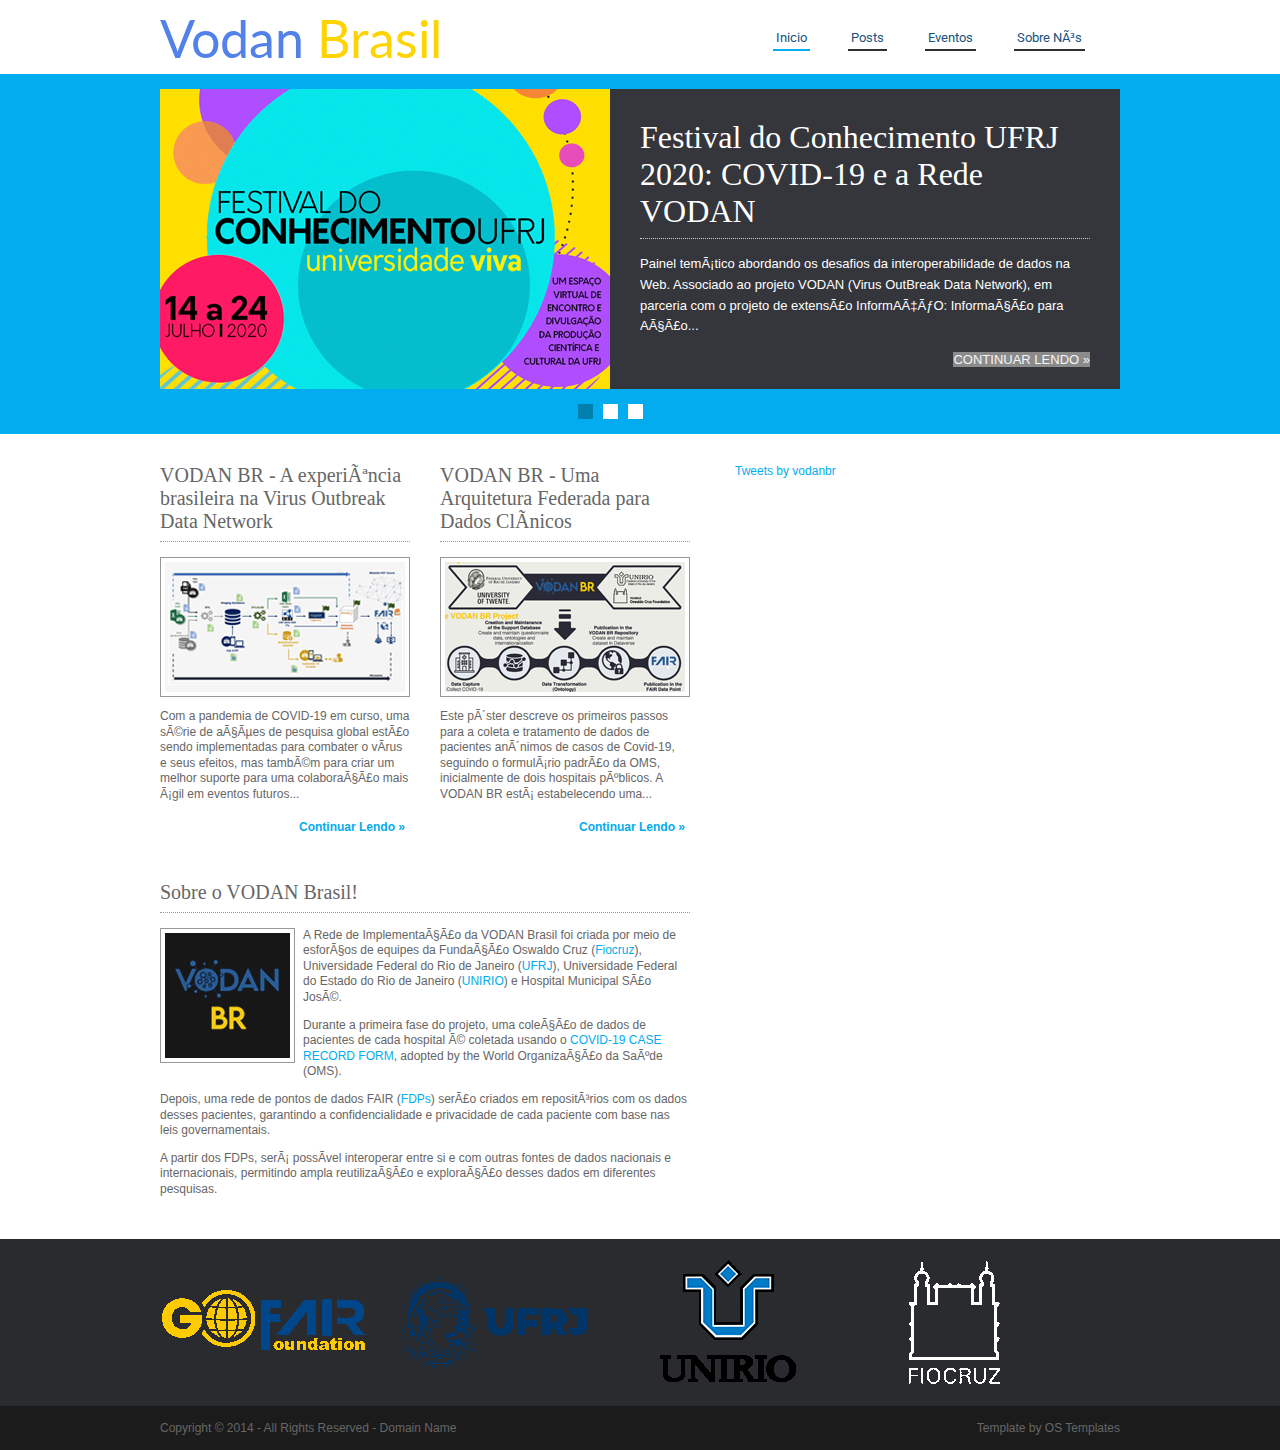
<file: index.html>
<!DOCTYPE html PUBLIC "-//W3C//DTD XHTML 1.0 Transitional//EN" "http://www.w3.org/TR/xhtml1/DTD/xhtml1-transitional.dtd">
<!--
Template Name: School Education
Author: <a href="http://www.os-templates.com/">OS Templates</a>
Author URI: http://www.os-templates.com/
Licence: Free to use under our free template licence terms
Licence URI: http://www.os-templates.com/template-terms
-->
<html xmlns="http://www.w3.org/1999/xhtml">
<head>
<title>Vodan Brasil | Virus Outbreak Data Network Brazil </title>
<meta http-equiv="Content-Type" content="text/html; charset="utf-8" />
<link rel="stylesheet" href="layout/styles/layout.css" type="text/css" />
<link rel="preconnect" href="https://fonts.googleapis.com">
<link rel="preconnect" href="https://fonts.gstatic.com" crossorigin>
<link href="https://fonts.googleapis.com/css2?family=Lato:wght@900&family=Roboto:wght@500&display=swap" rel="stylesheet">
<script type="text/javascript" src="layout/scripts/jquery.min.js"></script>
<script type="text/javascript" src="layout/scripts/jquery.slidepanel.setup.js"></script>
<link rel="preconnect" href="https://fonts.googleapis.com">
<link rel="preconnect" href="https://fonts.gstatic.com" crossorigin>
<link href="https://fonts.googleapis.com/css2?family=Lato:ital,wght@1,900&display=swap" rel="stylesheet">
<!-- Homepage Only Scripts -->
<script type="text/javascript" src="layout/scripts/jquery.cycle.min.js"></script>
<script type="text/javascript">
$(function() {
    $('#featured_slide').after('<div id="fsn"><ul id="fs_pagination">').cycle({
        timeout: 5000,
        fx: 'fade',
        pager: '#fs_pagination',
        pause: 1,
        pauseOnPagerHover: 0
    });
});
</script>
<!-- End Homepage Only Scripts -->
</head>
<body>

   
<!-- ####################################################################################################### -->
<div class="wrapper">
  <div id="header">
    <div id="logo">
      <h1><a class="col1" href="index.html">Vodan</a> <a class = "col52" href="index.html">Brasil</a></h1>
   
    </div>
    <div id="topnav">
      <ul>
        <li class="active"><a href="index.html">Inicio</a></li>
        <li><a href="pages/posts.html">Posts</a></li>
        <li><a href="pages/eventos.html">Eventos</a></li>
        <li><a href="pages/sobrenos.html">Sobre Nós</a></li>
        
      </ul>
    </div>
    <br class="clear" />
  </div>
</div>
<!-- ####################################################################################################### -->
<div class="wrapper col2">
  <div id="featured_slide">
    <div class="featured_box"><a href="pages/Covid19Redeinter.html"><img src="images/demo/FestivalConhecimento.gif" alt="" /></a>
      <div class="floater">
        <h2>Festival do Conhecimento UFRJ 2020: COVID-19 e a Rede VODAN</h2>
        <p>Painel temático abordando os desafios da interoperabilidade de dados na Web. Associado ao projeto VODAN (Virus OutBreak Data Network), em parceria com o projeto de extensão InformAÇÃO: Informação para Ação...</p>
        <p class="readmore"><a href="pages/Covid19Redeinter.html">Continuar Lendo &raquo;</a></p>
      </div>
    </div>
    <div class="featured_box"><a href="pages/RedeVodan.html"><img src="images/demo/datafair.gif" alt="" /></a>
      <div class="floater">
        <h2>Rede VODAN BR de dados de pesquisa em COVID-19:</h2>
        <p>Com o avanço da pandemia da COVID-19, diversas ações globais foram implementadas visando não só apoiar as investigações sobre o combate ao vírus e seus efeitos, mas também fomentar a colaboração mais ágil em eventos futuros. A rede VODAN - Virus Outbreak Data Network (Mons, 2020) foi criada para implantar...</p>
        <p class="readmore"><a href="pages/RedeVodan.html">Continuar Lendo &raquo;</a></p>
      </div>
    </div>
    <div class="featured_box"><a href="pages/GoFair.html"><img src="images/demo/GOFAIR.gif" alt="" /></a>
      <div class="floater">
        <h2>GO FAIR Brazil: um desafio para a ciência de dados brasileira</h2>
        Os princípios FAIR, sigla para Findable, Accessible, Interoperable and Reusable, são reconhecidos mundialmente como elementos-chave para boas práticas em todos os processos de gerenciamento de dados. Para entender como a comunidade científica brasileira está aderindo... </p><p class="readmore"><a href="pages/GoFair.html">Continuar Lendo &raquo;</a></p>
      </div>
    </div>
    
  </div>
</div>
<!-- ####################################################################################################### -->
<div class="wrapper col3">
  <div id="homecontent">
    <div class="fl_left">
      <div class="column2">
        <ul>
          <li>
            <h2> VODAN BR - A experiência brasileira na Virus Outbreak Data Network</h2>
            <div class="imgholder"><a href="pages/Brazilianexp.html"><img src="images/demo/BEATV.gif" alt="" /></a></div>
             <p>Com a pandemia de COVID-19 em curso, uma série de ações de pesquisa global estão sendo implementadas para combater o vírus e seus efeitos, mas também para criar um melhor suporte para uma colaboração mais ágil em eventos futuros... </p>
			 
       
            <p class="readmore"><a href="pages/Brazilianexp.html">Continuar Lendo &raquo;</a></p>
          </li>
          <li class="last">
            <h2>VODAN BR - Uma Arquitetura Federada para Dados Clínicos</h2>
            <div class="imgholder"><a href="pages/FederalArch.html"><img src="images/demo/FACD.gif" alt="" /></a></div>
            <p>Este pôster descreve os primeiros passos para a coleta e tratamento de dados de pacientes anônimos de casos de Covid-19, seguindo o formulário padrão da OMS, inicialmente de dois hospitais públicos. A VODAN BR está estabelecendo uma... </p>
      
            <p class="readmore"><a href="pages/FederalArch.html">Continuar Lendo &raquo;</a></p>
          </li>
        </ul>
        <br class="clear" />
      </div>
      <div class="column2">
        <h2>Sobre o VODAN Brasil!</h2>
        <img class="imgl" src="images/demo/left.gif" alt="" />
        <p>A Rede de Implementação da VODAN Brasil foi criada por meio de esforços de equipes da Fundação Oswaldo Cruz (<a href="https://portal.fiocruz.br/">Fiocruz</a>), Universidade Federal do Rio de Janeiro (<a href="https://ufrj.br/">UFRJ</a>), Universidade Federal do Estado do Rio de Janeiro (<a href="http://www.unirio.br/hugg_geral ">UNIRIO</a>) e Hospital Municipal São José.</p>
        <p>Durante a primeira fase do projeto, uma coleção de dados de pacientes de cada hospital é coletada usando o <a href="https://www.google.com/url?sa=t&rct=j&q=&esrc=s&source= web&cd=&cad=rja&uact=8&ved=2ahUKEwihpanpkYbsAhXCILkGHQ7MC4IQFjAAegQIBhAB&url=https%3A%2F%2Fapps.who.int%2Firis%2Frest%2Fbitstreams%2F1274888%2Fretrieve&usg=AOvVaw1Abvhm1sC0BhZ17V3nyaF0">COVID-19 CASE RECORD FORM</a>, adopted by the World Organização da Saúde (OMS).</p>
        <p>Depois, uma rede de pontos de dados FAIR (<a href=https://www.go-fair.org/how-to-go-fair/fair-data-point/">FDPs</a>) serão criados em repositórios com os dados desses pacientes, garantindo a confidencialidade e privacidade de cada paciente com base nas leis governamentais.</p>
        <p>A partir dos FDPs, será possível interoperar entre si e com outras fontes de dados nacionais e internacionais, permitindo ampla reutilização e exploração desses dados em diferentes pesquisas.</p></div>
    </div>
    <div class="fl_right">
      
      <ul>
        <a class="twitter-timeline" data-width="400" data-height="800" href="https://twitter.com/vodanbr?ref_src=twsrc%5Etfw">Tweets by vodanbr</a> <script async src="https://platform.twitter.com/widgets.js" charset="utf-8"></script>
      </ul>
    </div>
    <br class="clear" />
  </div>
</div>

<!-- ####################################################################################################### -->
<div class="wrapper col4">
  <div id="footer">
  <div class="footbox">
      <div class="imgholder"><a href="https://www.go-fair.org/"><img src="images/demo/gofairlogo.gif" alt="" /></a></div>
    </div>
    <div class="footbox">
      <div class="imgholder"><a href="https://ufrj.br/"><img src="images/demo/ufrjc.gif" alt="" /></a></div>
    </div>
	<div class="footbox">
      <div class="imgholder"><a href="http://www.unirio.br/"><img src="images/demo/unirio.gif" alt="" /></a></div>
    </div>
	<div class="footbox">
      <div class="imgholder"><a href="https://portal.fiocruz.br/"><img src="images/demo/fiocruz.gif" alt="" /></a></div>
    </div>
	
	
    
    <br class="clear" />
  </div>
</div>
<!-- ####################################################################################################### -->
<div class="wrapper col5">
  <div id="copyright">
    <p class="fl_left">Copyright &copy; 2014 - All Rights Reserved - <a href="#">Domain Name</a></p>
    <p class="fl_right">Template by <a target="_blank" href="http://www.os-templates.com/" title="Free Website Templates">OS Templates</a></p>
    <br class="clear" />
  </div>
</div>
</body>
</html>
</file>
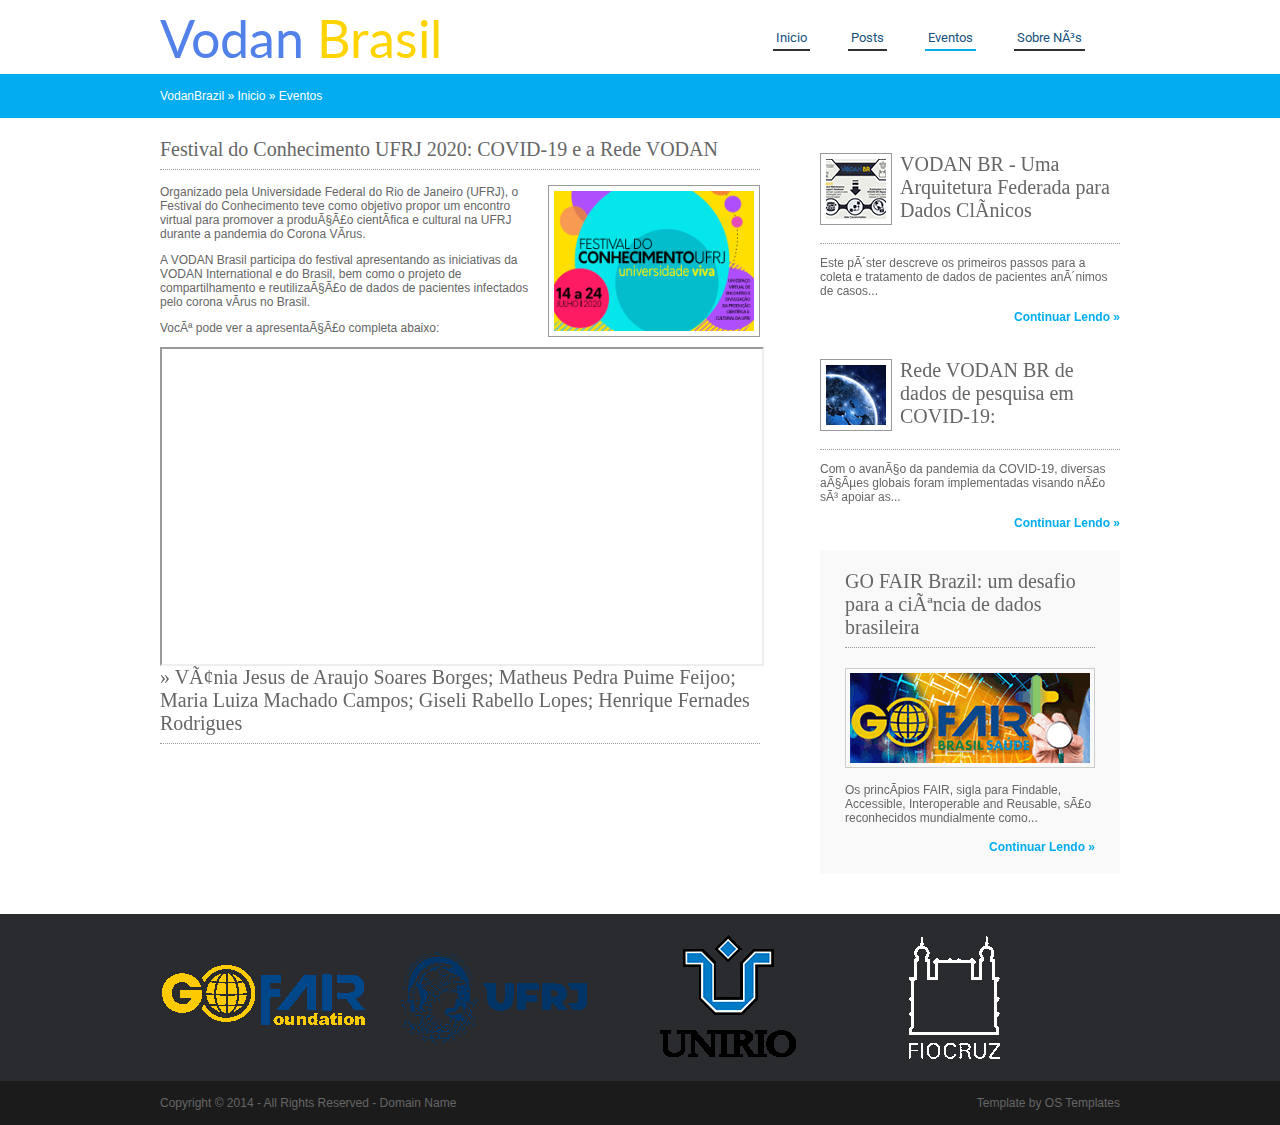
<file: pages/Covid19Redeinter.html>
<!DOCTYPE html PUBLIC "-//W3C//DTD XHTML 1.0 Transitional//EN" "http://www.w3.org/TR/xhtml1/DTD/xhtml1-transitional.dtd">
<!--
Template Name: School Education
Author: <a href="http://www.os-templates.com/">OS Templates</a>
Author URI: http://www.os-templates.com/
Licence: Free to use under our free template licence terms
Licence URI: http://www.os-templates.com/template-terms
-->
<html xmlns="http://www.w3.org/1999/xhtml">
<head>
<title>Vodan Brasil | The Brazilian experience at the Virus Outbreak Data Network</title>
<meta http-equiv="Content-Type" content="text/html; charset="utf-8" />
<link rel="stylesheet" href="../layout/styles/layout.css" type="text/css" />
<link rel="preconnect" href="https://fonts.googleapis.com">
<link rel="preconnect" href="https://fonts.gstatic.com" crossorigin>
<link href="https://fonts.googleapis.com/css2?family=Lato:wght@900&family=Roboto:wght@500&display=swap" rel="stylesheet">
<script type="text/javascript" src="../layout/scripts/jquery.min.js"></script>
<script type="text/javascript" src="../layout/scripts/jquery.slidepanel.setup.js"></script>
</head>
<body>

   
<!-- ####################################################################################################### -->
<div class="wrapper">
  <div id="header">
    <div id="logo">
      <h1><a class="col1" href="../index.html">Vodan</a> <a class = "col52" href="../index.html">Brasil</a></h1>
   
    </div>
    <div id="topnav">
      <ul>
        <li><a href="../index.html">Inicio</a></li>
        <li ><a href="../pages/posts.html">Posts</a></li>
        <li class="active"><a href="../pages/eventos.html">Eventos</a></li>
        <li><a href="../pages/sobrenos.html">Sobre Nós</a></li>
        
      </ul>
    </div>
    <br class="clear" />
  </div>
</div>
<!-- ####################################################################################################### -->
<div class="wrapper col2">
  <div id="breadcrumb">
    <ul>
      <li class="first">VodanBrazil</li>
      <li>&#187;</li>
      <li><a href="../index.html">Inicio</a></li>
      <li>&#187;</li>
      <li><a href="../pages/eventos.html">Eventos</a></li>
      
     
    </ul>
  </div>
</div>
<!-- ####################################################################################################### -->
<div class="wrapper col3">
  <div id="container">
    <div id="content">
      <h1>Festival do Conhecimento UFRJ 2020: COVID-19 e a Rede VODAN</h1>
      <img class="imgr" src="../images/demo/FestivalConhecimento.gif" alt="" width="200" height="140" />
     <p>Organizado pela Universidade Federal do Rio de Janeiro (UFRJ), o Festival do Conhecimento teve como objetivo propor um encontro virtual para promover a produção científica e cultural na UFRJ durante a pandemia do Corona Vírus.</p >
      <p>A VODAN Brasil participa do festival apresentando as iniciativas da VODAN International e do Brasil, bem como o projeto de compartilhamento e reutilização de dados de pacientes infectados pelo corona vírus no Brasil.</p>
      <p>Você pode ver a apresentação completa abaixo:</p>
    
      <iframe width="600" height="315"
        src="https://www.youtube.com/embed/7qR_KfydLEo">
      </iframe>
     <h1> &raquo Vânia Jesus de Araujo Soares Borges;  Matheus Pedra Puime Feijoo;  Maria Luiza Machado Campos;  Giseli Rabello Lopes; Henrique Fernades Rodrigues</h1>
    </div>

	
    <div id="column">
      
       <div class="holder">
        <h2 class="title"><a href="../pages/FederalArch.html"><img src="../images/demo/FACD6060.gif" alt="" /></a>VODAN BR - Uma Arquitetura Federada para Dados Clínicos</h2>
        <p>Este pôster descreve os primeiros passos para a coleta e tratamento de dados de pacientes anônimos de casos...</p>
        <p class="readmore"><a href="../pages/FederalArch.html">Continuar Lendo &raquo;</a></p>
      </div>
	  <div class="holder">
        <h2 class="title"><a href="../pages/RedeVodan.html"><img src="../images/demo/datafair6060.gif" alt="" /></a>Rede VODAN BR de dados de pesquisa em COVID-19:</h2>
        <p>Com o avanço da pandemia da COVID-19, diversas ações globais foram implementadas visando não só apoiar as...</p>
        <p class="readmore"><a href="../pages/RedeVodan.html">Continuar Lendo &raquo;</a></p>
      </div>
	  
      <div id="featured">
        <ul>
          <li>
            <h2>GO FAIR Brazil: um desafio para a ciência de dados brasileira</h2>
            <p class="imgholder"><a href="../pages/GoFair.html"><img src="../images/demo/GOFAIR240x90.gif" alt="" /></a></p>
            <p>Os princípios FAIR, sigla para Findable, Accessible, Interoperable and Reusable, são reconhecidos mundialmente como...</p>
            <p class="readmore"><a href="../pages/GoFair.html">Continuar Lendo &raquo;</a></p>
          </li>
        </ul>
      </div>
      
    </div>
    <div class="clear"></div>
  </div>
</div>
<!-- ####################################################################################################### -->
<div class="wrapper col4">
  <div id="footer">
  <div class="footbox">
      <div class="imgholder"><a href="https://www.go-fair.org/"><img src="../images/demo/gofairlogo.gif" alt="" /></a></div>
    </div>
    <div class="footbox">
      <div class="imgholder"><a href="https://ufrj.br/"><img src="../images/demo/ufrjc.gif" alt="" /></a></div>
    </div>
	<div class="footbox">
      <div class="imgholder"><a href="http://www.unirio.br/"><img src="../images/demo/unirio.gif" alt="" /></a></div>
    </div>
	<div class="footbox">
      <div class="imgholder"><a href="https://portal.fiocruz.br/"><img src="../images/demo/fiocruz.gif" alt="" /></a></div>
    </div>

    <br class="clear" />
  </div>
</div>
<!-- ####################################################################################################### -->
<div class="wrapper col5">
  <div id="copyright">
    <p class="fl_left">Copyright &copy; 2014 - All Rights Reserved - <a href="#">Domain Name</a></p>
    <p class="fl_right">Template by <a target="_blank" href="http://www.os-templates.com/" title="Free Website Templates">OS Templates</a></p>
    <br class="clear" />
  </div>
</div>
</body>
</html>
</file>
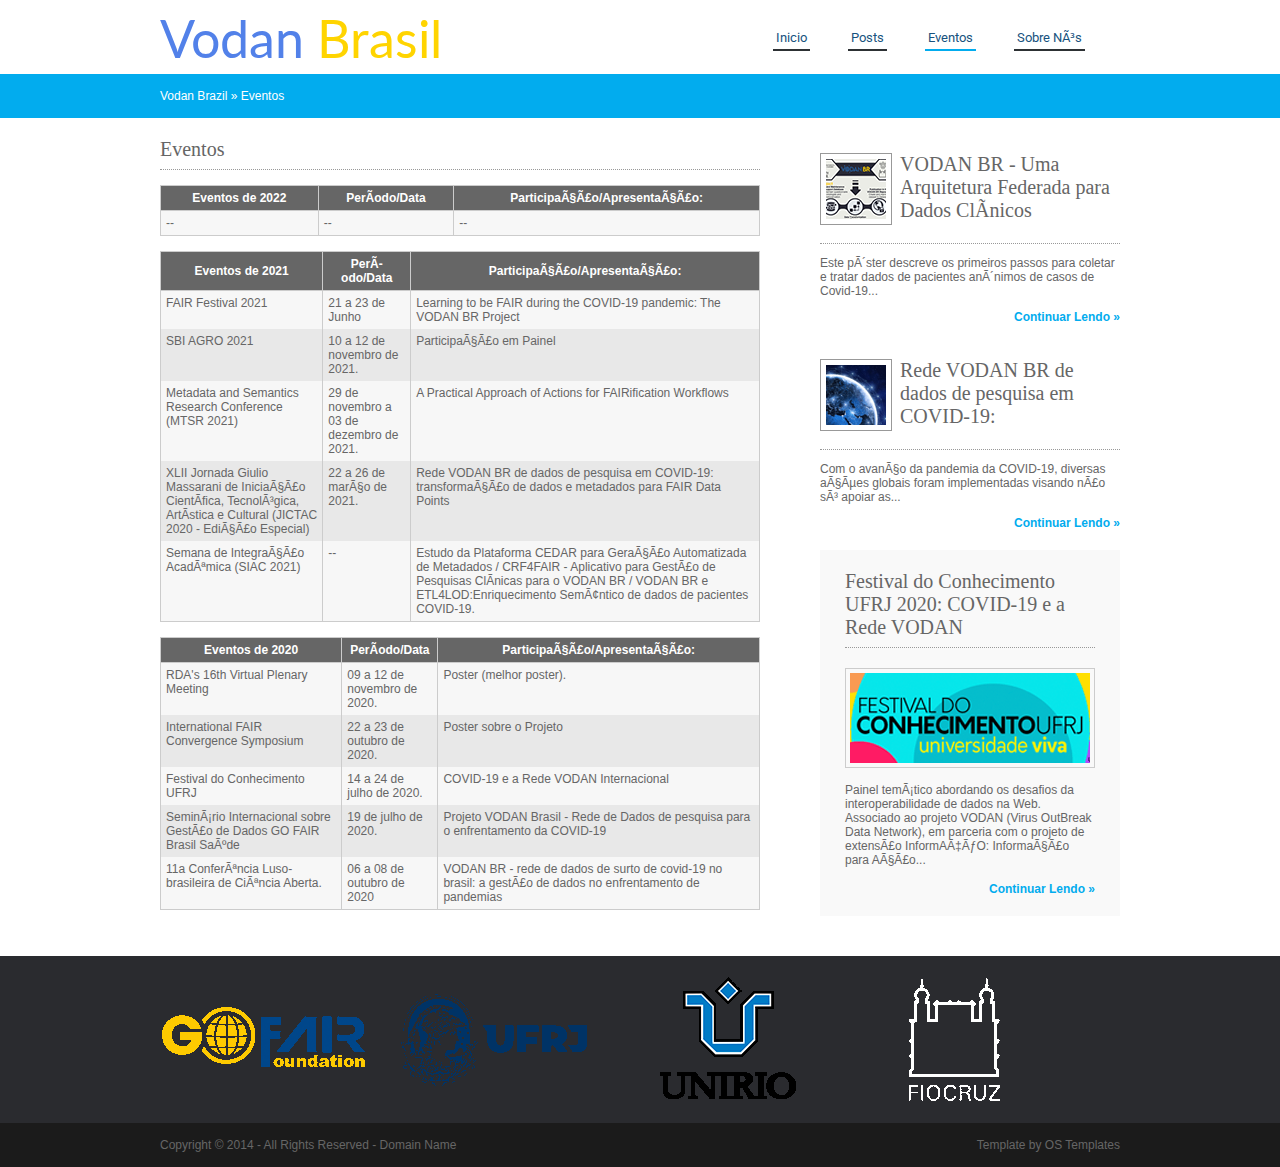
<file: pages/eventos.html>
<!DOCTYPE html PUBLIC "-//W3C//DTD XHTML 1.0 Transitional//EN" "http://www.w3.org/TR/xhtml1/DTD/xhtml1-transitional.dtd">
<!--
Template Name: School Education
Author: <a href="http://www.os-templates.com/">OS Templates</a>
Author URI: http://www.os-templates.com/
Licence: Free to use under our free template licence terms
Licence URI: http://www.os-templates.com/template-terms
-->
<html xmlns="http://www.w3.org/1999/xhtml">
<head>
<title>Vodan Brasil | The Brazilian experience at the Virus Outbreak Data Network</title>
<meta http-equiv="Content-Type" content="text/html; charset="utf-8" />
<link rel="stylesheet" href="../layout/styles/layout.css" type="text/css" />
<link rel="preconnect" href="https://fonts.googleapis.com">
<link rel="preconnect" href="https://fonts.gstatic.com" crossorigin>
<link href="https://fonts.googleapis.com/css2?family=Lato:wght@900&family=Roboto:wght@500&display=swap" rel="stylesheet">
<script type="text/javascript" src="../layout/scripts/jquery.min.js"></script>
<script type="text/javascript" src="../layout/scripts/jquery.slidepanel.setup.js"></script>
</head>
<body>
   
<!-- ####################################################################################################### -->
<div class="wrapper">
  <div id="header">
    <div id="logo">
      <h1><a class="col1" href="../index.html">Vodan</a> <a class = "col52" href="../index.html">Brasil</a></h1>
   
    </div>
    <div id="topnav">
      <ul>
        <li><a href="../index.html">Inicio</a></li>
        <li ><a href="../pages/posts.html">Posts</a></li>
        <li class="active"><a href="../pages/eventos.html">Eventos</a></li>
        <li><a href="../pages/sobrenos.html">Sobre Nós</a></li>
        
      </ul>
    </div>
    <br class="clear" />
  </div>
</div>
<!-- ####################################################################################################### -->
<div class="wrapper col2">
  <div id="breadcrumb">
    <ul>
      <li class="first"><a href="#">Vodan Brazil</a></li>
      <li>&#187;</li>
      <li><a href="#">Eventos</a></li>
      
    </ul>
  </div>
</div>
<!-- ####################################################################################################### -->
<div class="wrapper col3">
  <div id="container">
    <div id="content">
      
      <h2>Eventos</h2>
<table summary="Summary Here" cellpadding="0" cellspacing="0">
        <thead>
          <tr>
            <th>Eventos de 2022</th>
            <th>Período/Data</th>
            <th>Participação/Apresentação:</th>
          
          </tr>
        </thead>
        <tbody>
          <tr class="light">
            <td>--</td>
            <td>--</td>
            <td>--</td>
           
          </tr>
         
        </tbody>
      </table>
			   

	  <table summary="Summary Here" cellpadding="0" cellspacing="0">
        <thead>
          <tr>
            <th>Eventos de 2021</th>
            <th>Período/Data</th>
            <th>Participação/Apresentação:</th>
          
          </tr>
        </thead>
        <tbody>
          <tr class="light">
            <td>FAIR Festival 2021</td>
            <td>21 a 23 de Junho</td>
            <td>Learning to be FAIR during the COVID-19 pandemic: The VODAN BR Project</td>
           
          </tr>
          <tr class="dark">
            <td>SBI AGRO 2021</td>
            <td>10 a 12 de novembro de 2021.</td>
            <td>Participação em Painel</td>
           
          </tr>
          <tr class="light">
            <td>Metadata and Semantics Research Conference (MTSR 2021)</td>
            <td>29 de novembro a 03 de dezembro de 2021.</td>
            <td>A Practical Approach of Actions for FAIRification Workflows </td>
          
          </tr>
          <tr class="dark">
            <td>XLII Jornada Giulio Massarani de Iniciação Científica, Tecnológica, Artística e Cultural (JICTAC 2020 - Edição Especial)</td>
            <td>22 a 26 de março de 2021.</td>
            <td>Rede VODAN BR de dados de pesquisa em COVID-19: transformação de dados e metadados para FAIR Data Points</td>
        
          </tr>
		  <tr class="light">
            <td>Semana de Integração Acadêmica (SIAC 2021)</td>
            <td>--</td>
            <td>Estudo da Plataforma CEDAR para Geração Automatizada de Metadados / CRF4FAIR - Aplicativo para Gestão de Pesquisas Clínicas para o VODAN BR / VODAN BR e ETL4LOD:Enriquecimento Semântico de dados de pacientes COVID-19.</td>
        
          </tr>
        </tbody>
      </table>
   <table summary="Summary Here" cellpadding="0" cellspacing="0">
        <thead>
          <tr>
            <th>Eventos de 2020</th>
            <th>Período/Data</th>
            <th>Participação/Apresentação:</th>
          
          </tr>
        </thead>
        <tbody>
          <tr class="light">
            <td>RDA's 16th Virtual Plenary Meeting</td>
            <td>09 a 12 de novembro de 2020.</td>
            <td>Poster (melhor poster).</td>
           
          </tr>
          <tr class="dark">
            <td>International FAIR Convergence Symposium</td>
            <td>22 a 23 de outubro de 2020.</td>
            <td>Poster sobre o Projeto</td>
           
          </tr>
          <tr class="light">
            <td>Festival do Conhecimento UFRJ</td>
            <td>14 a 24 de julho de 2020.</td>
            <td>COVID-19 e a Rede VODAN Internacional</td>
          
          </tr>
          <tr class="dark">
            <td>Seminário Internacional sobre Gestão de Dados GO FAIR Brasil Saúde</td>
            <td>19 de julho de 2020.</td>
            <td>Projeto VODAN Brasil - Rede de Dados de pesquisa para o enfrentamento da COVID-19</td>
        
          </tr>
		  <tr class="light">
            <td>11a Conferência Luso-brasileira de Ciência Aberta.</td>
            <td>06 a 08 de outubro de 2020</td>
            <td>VODAN BR - rede de dados de surto de covid-19 no brasil: a gestão de dados no enfrentamento de pandemias</td>
        
          </tr>
        </tbody>
      </table>
      
      
    </div>
   <div id="column">
      
      <div class="holder">
        <h2 class="title"><a href="../pages/FederalArch.html"><img src="../images/demo/FACD6060.gif" alt="" /></a>VODAN BR - Uma Arquitetura Federada para Dados Clínicos</h2>
        <p>Este pôster descreve os primeiros passos para coletar e tratar dados de pacientes anônimos de casos de Covid-19...</p>
        <p class="readmore"><a href="../pages/FederalArch.html">Continuar Lendo &raquo;</a></p>
      </div>
	  <div class="holder">
        <h2 class="title"><a href="../pages/RedeVodan.html"><img src="../images/demo/datafair6060.gif" alt="" /></a>Rede VODAN BR de dados de pesquisa em COVID-19:</h2>
        <p>Com o avanço da pandemia da COVID-19, diversas ações globais foram implementadas visando não só apoiar as...</p>
        <p class="readmore"><a href="../pages/RedeVodan.html">Continuar Lendo &raquo;</a></p>
      </div>
	  
      <div id="featured">
        <ul>
          <li>
            <h2>Festival do Conhecimento UFRJ 2020: COVID-19 e a Rede VODAN</h2>
            <p class="imgholder"><a href="../pages/Covid19Redeinter.html"><img src="../images/demo/Rede240x90.gif" alt="" /></a></p>
            <p>Painel temático abordando os desafios da interoperabilidade de dados na Web. Associado ao projeto VODAN (Virus OutBreak Data Network), em parceria com o projeto de extensão InformAÇÃO: Informação para Ação...</p>
            <p class="readmore"><a href="../pages/Covid19Redeinter.html">Continuar Lendo &raquo;</a></p>
          </li>
        </ul>
      </div>
      
    </div>
    <div class="clear"></div>
  </div>
</div>
<!-- ####################################################################################################### -->
<div class="wrapper col4">
  <div id="footer">
  <div class="footbox">
      <div class="imgholder"><a href="https://www.go-fair.org/"><img src="../images/demo/gofairlogo.gif" alt="" /></a></div>
    </div>
    <div class="footbox">
      <div class="imgholder"><a href="https://ufrj.br/"><img src="../images/demo/ufrjc.gif" alt="" /></a></div>
    </div>
	<div class="footbox">
      <div class="imgholder"><a href="http://www.unirio.br/"><img src="../images/demo/unirio.gif" alt="" /></a></div>
    </div>
	<div class="footbox">
      <div class="imgholder"><a href="https://portal.fiocruz.br/"><img src="../images/demo/fiocruz.gif" alt="" /></a></div>
    </div>

    <br class="clear" />
  </div>
</div>
<!-- ####################################################################################################### -->
<div class="wrapper col5">
  <div id="copyright">
    <p class="fl_left">Copyright &copy; 2014 - All Rights Reserved - <a href="#">Domain Name</a></p>
    <p class="fl_right">Template by <a target="_blank" href="http://www.os-templates.com/" title="Free Website Templates">OS Templates</a></p>
    <br class="clear" />
  </div>
</div>
</body>
</html>
</file>
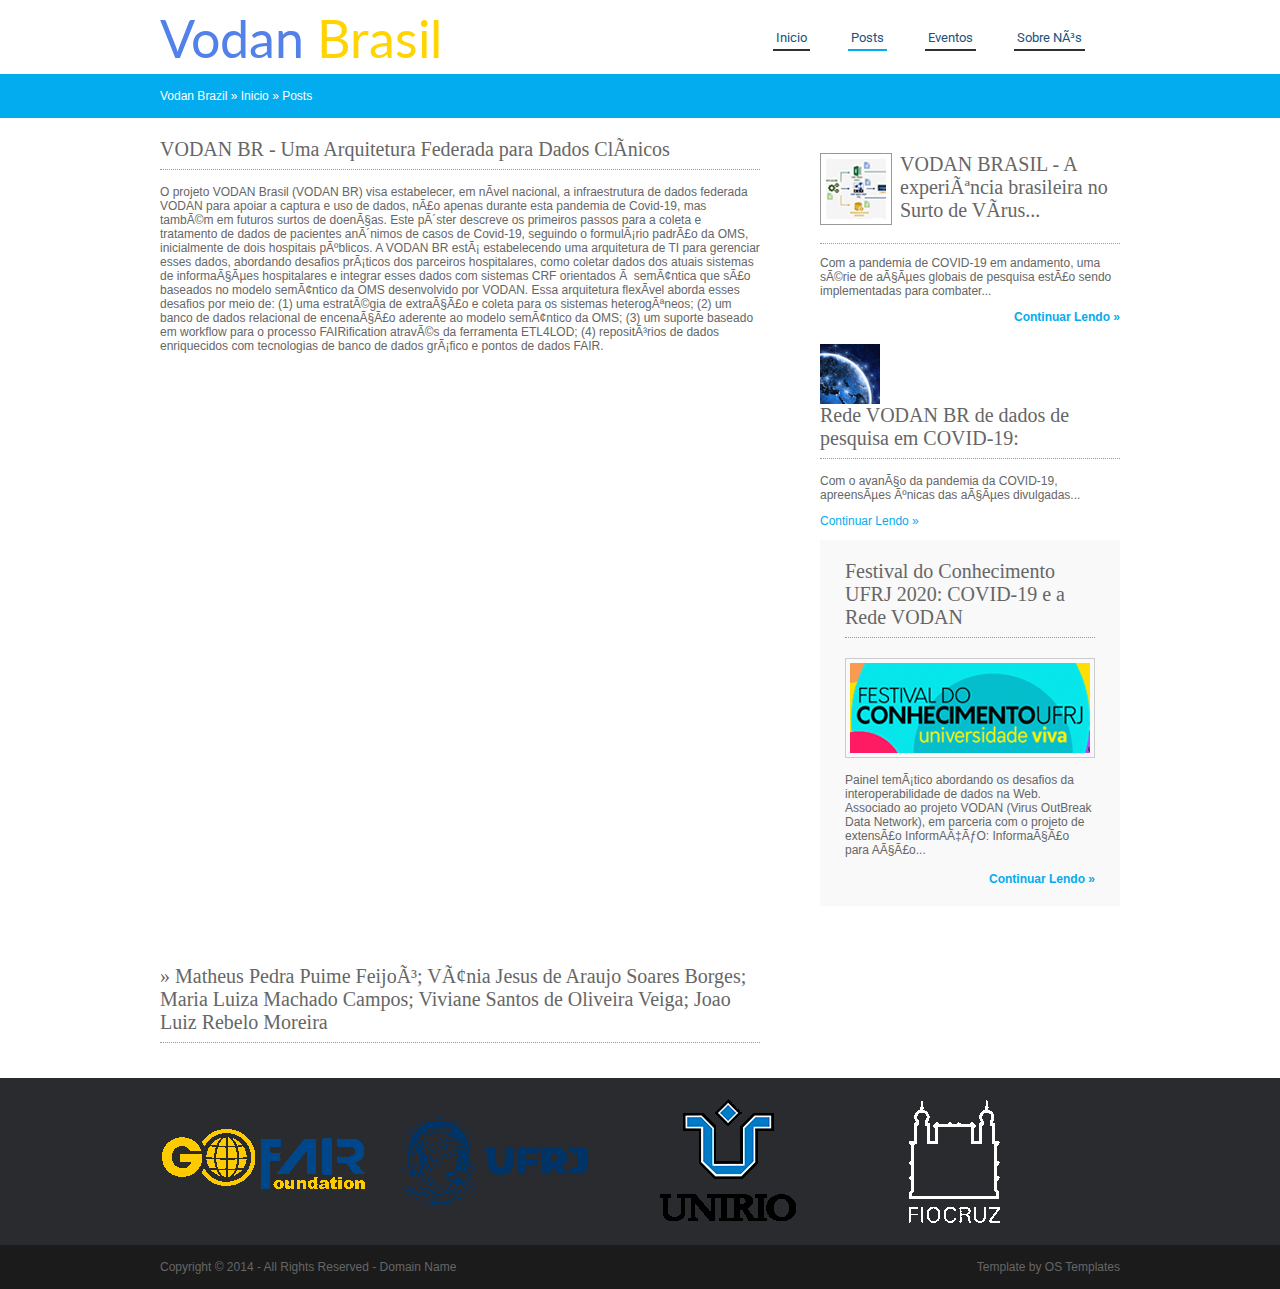
<file: pages/FederalArch.html>
<!DOCTYPE html PUBLIC "-//W3C//DTD XHTML 1.0 Transitional//EN" "http://www.w3.org/TR/xhtml1/DTD/xhtml1-transitional.dtd">
<!--
Template Name: School Education
Author: <a href="http://www.os-templates.com/">OS Templates</a>
Author URI: http://www.os-templates.com/
Licence: Free to use under our free template licence terms
Licence URI: http://www.os-templates.com/template-terms
-->
<html xmlns="http://www.w3.org/1999/xhtml">
<head>
<title>Vodan Brasil | The Brazilian experience at the Virus Outbreak Data Network</title>
<meta http-equiv="Content-Type" content="text/html; charset="utf-8" />
<link rel="stylesheet" href="../layout/styles/layout.css" type="text/css" />
<link rel="preconnect" href="https://fonts.googleapis.com">
<link rel="preconnect" href="https://fonts.gstatic.com" crossorigin>
<link href="https://fonts.googleapis.com/css2?family=Lato:wght@900&family=Roboto:wght@500&display=swap" rel="stylesheet">
<script type="text/javascript" src="../layout/scripts/jquery.min.js"></script>
<script type="text/javascript" src="../layout/scripts/jquery.slidepanel.setup.js"></script>
</head>
<body>

   
<!-- ####################################################################################################### -->
<div class="wrapper">
  <div id="header">
    <div id="logo">
      <h1><a class="col1" href="../index.html">Vodan</a> <a class = "col52" href="../index.html">Brasil</a></h1>
   
    </div>
    <div id="topnav">
      <ul>
        <li><a href="../index.html">Inicio</a></li>
        <li class="active"><a href="../pages/posts.html">Posts</a></li>
        <li><a href="../pages/eventos.html">Eventos</a></li>
        <li><a href="../pages/sobrenos.html">Sobre Nós</a></li>
        
      </ul>
    </div>
    <br class="clear" />
  </div>
</div>
<!-- ####################################################################################################### -->
<div class="wrapper col2">
  <div id="breadcrumb">
    <ul>
      <li class="first">Vodan Brazil</li>
      <li>&#187;</li>
      <li><a href="../index.html">Inicio</a></li>
      <li>&#187;</li>
      <li><a href="../posts.html">Posts</a></li>
      
    </ul>
  </div>
</div>
<!-- ####################################################################################################### -->
<div class="wrapper col3">
  <div id="container">
    <div id="content">
      <h1>VODAN BR - Uma Arquitetura Federada para Dados Clínicos</h1>
      <p>O projeto VODAN Brasil (VODAN BR) visa estabelecer, em nível nacional, a infraestrutura de dados federada VODAN para apoiar a captura e uso de dados, não apenas durante esta pandemia de Covid-19, mas também em futuros surtos de doenças. Este pôster descreve os primeiros passos para a coleta e tratamento de dados de pacientes anônimos de casos de Covid-19, seguindo o formulário padrão da OMS, inicialmente de dois hospitais públicos. A VODAN BR está estabelecendo uma arquitetura de TI para gerenciar esses dados, abordando desafios práticos dos parceiros hospitalares, como coletar dados dos atuais sistemas de informações hospitalares e integrar esses dados com sistemas CRF orientados à semântica que são baseados no modelo semântico da OMS desenvolvido por VODAN.
      Essa arquitetura flexível aborda esses desafios por meio de: (1) uma estratégia de extração e coleta para os sistemas heterogêneos; (2) um banco de dados relacional de encenação aderente ao modelo semântico da OMS; (3) um suporte baseado em workflow para o processo FAIRification através da ferramenta ETL4LOD; (4) repositórios de dados enriquecidos com tecnologias de banco de dados gráfico e pontos de dados FAIR.</p>
		     
     <object
	data="https://example.com/test.pdf#page=2"
	type="application/pdf"
	width="100%"
	height="100%"
>
	<iframe
		src="../images/demo/pdfs/VODANBR_InternationalFAIRConvergenceSymposium.pdf"
		width="600px"
		height="600px"
		style="border: none;"
	>
		<p>
			Your browser does not support PDFs.
			<a href="../images/demo/pdfs/VODANBR_InternationalFAIRConvergenceSymposium.pdf"">Download the PDF</a>
			.
		</p>
	</iframe>
</object>
     <h1> &raquo  Matheus Pedra Puime Feijoó; Vânia Jesus de Araujo Soares Borges;  Maria Luiza Machado Campos;  Viviane Santos de Oliveira Veiga;  Joao Luiz Rebelo Moreira</h1>
    </div>

	
    <div id="column">
      
      <div class="holder">
        <h2 class="title"><a href="../pages/Brazilianexp.html"><img src="../images/demo/BEATV6060.gif" alt="" /></a>VODAN BRASIL - A experiência brasileira no Surto de Vírus...</h2>
        <p>Com a pandemia de COVID-19 em andamento, uma série de ações globais de pesquisa estão sendo implementadas para combater...</p>
        <p class="readmore"><a href="../pages/Brazilianexp.html">Continuar Lendo &raquo;</a></p>
      </div>
<div class="titular">
        <h2 class="title"><a href="../pages/Brazilianexp.html"><img src="../images/demo/datafair6060.gif" alt="" /></a>Rede VODAN BR de dados de pesquisa em COVID-19:</h2>
        <p>Com o avanço da pandemia da COVID-19, apreensões únicas das ações divulgadas...</p>
        <p class="readmore"><a href="../pages/RedeVodan.html">Continuar Lendo &raquo;</a></p>
      </div>
	  
      <div id="featured">
        <ul>
          <li>
            <h2>Festival do Conhecimento UFRJ 2020: COVID-19 e a Rede VODAN</h2>
            <p class="imgholder"><a href="../pages/Brazilianexp.html"><img src="../images/demo/Rede240x90.gif" alt="" /></a></p>
            <p>Painel temático abordando os desafios da interoperabilidade de dados na Web. Associado ao projeto VODAN (Virus OutBreak Data Network), em parceria com o projeto de extensão InformAÇÃO: Informação para Ação...</p>
            <p class="readmore"><a href="../pages/Covid19Redeinter.html">Continuar Lendo &raquo;</a></p>
          </li>
        </ul>
      </div>
      
    </div>
    <div class="clear"></div>
  </div>
</div>
<!-- ####################################################################################################### -->
<div class="wrapper col4">
  <div id="footer">
  <div class="footbox">
      <div class="imgholder"><a href="https://www.go-fair.org/"><img src="../images/demo/gofairlogo.gif" alt="" /></a></div>
    </div>
    <div class="footbox">
      <div class="imgholder"><a href="https://ufrj.br/"><img src="../images/demo/ufrjc.gif" alt="" /></a></div>
    </div>
	<div class="footbox">
      <div class="imgholder"><a href="http://www.unirio.br/"><img src="../images/demo/unirio.gif" alt="" /></a></div>
    </div>
	<div class="footbox">
      <div class="imgholder"><a href="https://portal.fiocruz.br/"><img src="../images/demo/fiocruz.gif" alt="" /></a></div>
    </div>

    <br class="clear" />
  </div>
</div>
<!-- ####################################################################################################### -->
<div class="wrapper col5">
  <div id="copyright">
    <p class="fl_left">Copyright &copy; 2014 - All Rights Reserved - <a href="#">Domain Name</a></p>
    <p class="fl_right">Template by <a target="_blank" href="http://www.os-templates.com/" title="Free Website Templates">OS Templates</a></p>
    <br class="clear" />
  </div>
</div>
</body>
</html>
</file>
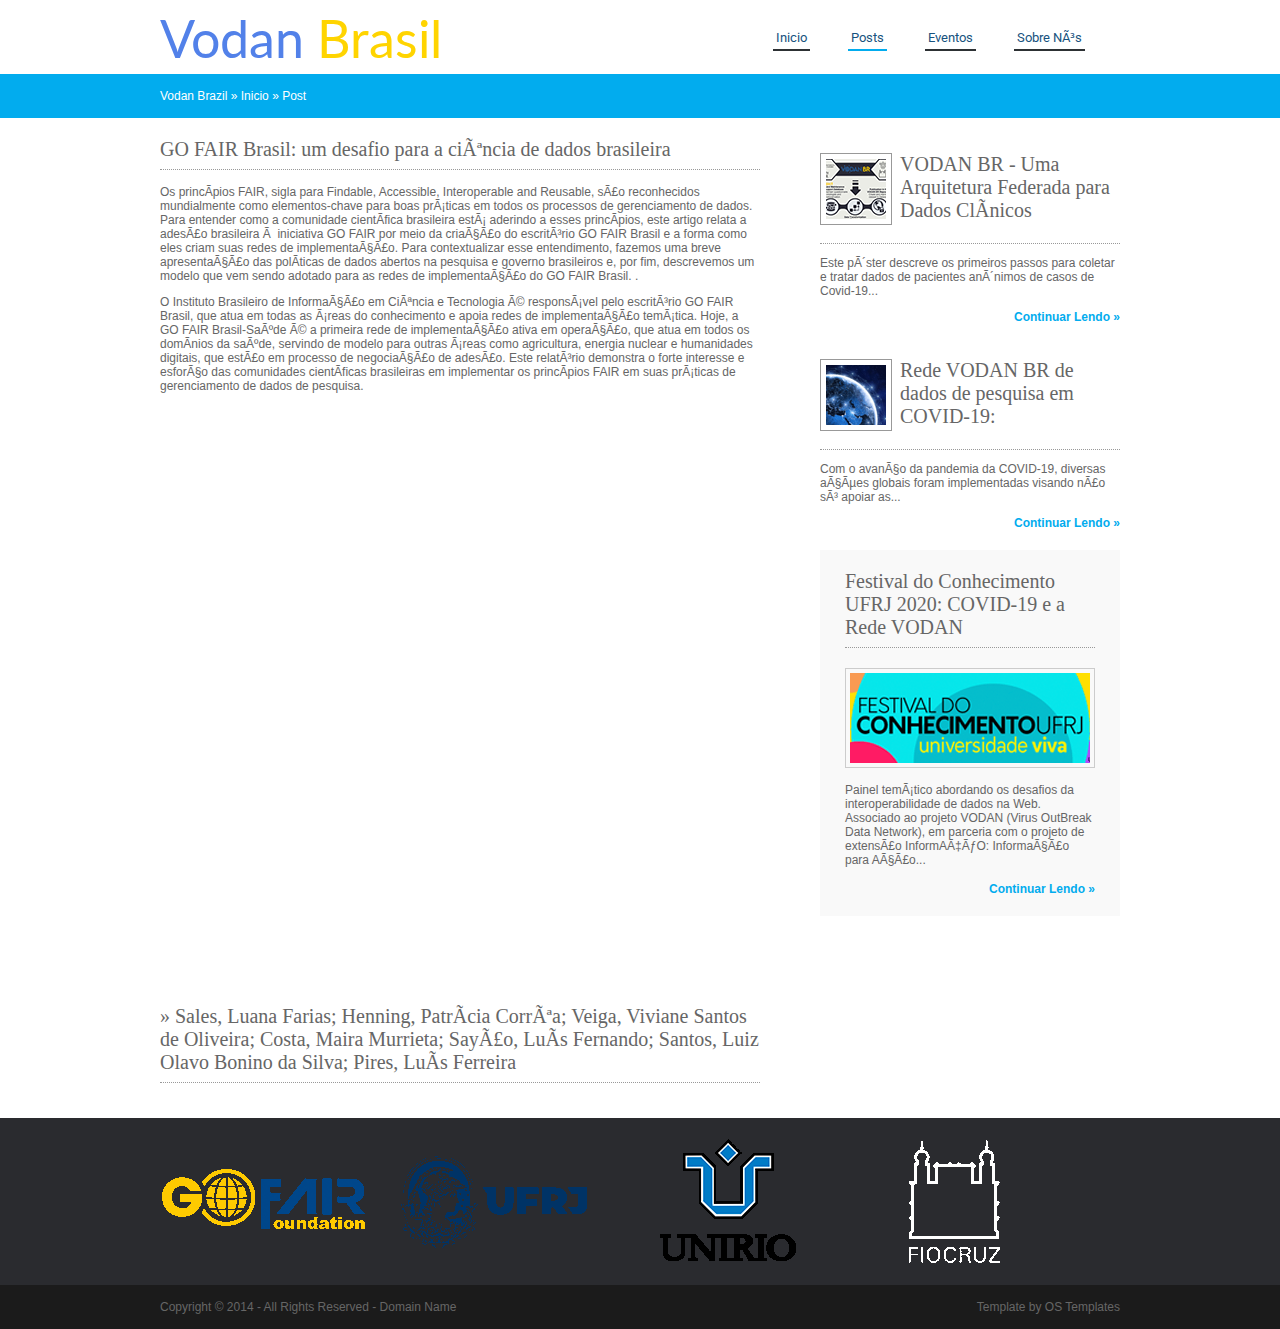
<file: pages/GoFair.html>
<!DOCTYPE html PUBLIC "-//W3C//DTD XHTML 1.0 Transitional//EN" "http://www.w3.org/TR/xhtml1/DTD/xhtml1-transitional.dtd">
<!--
Template Name: School Education
Author: <a href="http://www.os-templates.com/">OS Templates</a>
Author URI: http://www.os-templates.com/
Licence: Free to use under our free template licence terms
Licence URI: http://www.os-templates.com/template-terms
-->
<html xmlns="http://www.w3.org/1999/xhtml">
<head>
<title>Vodan Brasil | The Brazilian experience at the Virus Outbreak Data Network</title>
<meta http-equiv="Content-Type" content="text/html; charset="utf-8" />
<link rel="stylesheet" href="../layout/styles/layout.css" type="text/css" />
<link rel="preconnect" href="https://fonts.googleapis.com">
<link rel="preconnect" href="https://fonts.gstatic.com" crossorigin>
<link href="https://fonts.googleapis.com/css2?family=Lato:wght@900&family=Roboto:wght@500&display=swap" rel="stylesheet">
<script type="text/javascript" src="../layout/scripts/jquery.min.js"></script>
<script type="text/javascript" src="../layout/scripts/jquery.slidepanel.setup.js"></script>
</head>
<body>

   
<!-- ####################################################################################################### -->
<div class="wrapper">
  <div id="header">
    <div id="logo">
      <h1><a class="col1" href="../index.html">Vodan</a> <a class = "col52" href="../index.html">Brasil</a></h1>
   
    </div>
    <div id="topnav">
      <ul>
        <li><a href="../index.html">Inicio</a></li>
        <li class="active"><a href="../pages/posts.html">Posts</a></li>
        <li><a href="../pages/eventos.html">Eventos</a></li>
        <li><a href="../pages/sobrenos.html">Sobre Nós</a></li>
        
      </ul>
    </div>
    <br class="clear" />
  </div>
</div>
<!-- ####################################################################################################### -->
<div class="wrapper col2">
  <div id="breadcrumb">
    <ul>
      <li class="first">Vodan Brazil</li>
      <li>&#187;</li>
      <li><a href="../index.html">Inicio</a></li>
      <li>&#187;</li>
      <li><a href="../pages/posts.html">Post</a></li>
      
    </ul>
  </div>
</div>
<!-- ####################################################################################################### -->
<div class="wrapper col3">
  <div id="container">
    <div id="content">
      <h1>GO FAIR Brasil: um desafio para a ciência de dados brasileira</h1>
      <p>Os princípios FAIR, sigla para Findable, Accessible, Interoperable and Reusable, são reconhecidos mundialmente como elementos-chave para boas práticas em todos os processos de gerenciamento de dados. Para entender como a comunidade científica brasileira está aderindo a esses princípios, este artigo relata a adesão brasileira à iniciativa GO FAIR por meio da criação do escritório GO FAIR Brasil e a forma como eles criam suas redes de implementação. Para contextualizar esse entendimento, fazemos uma breve apresentação das políticas de dados abertos na pesquisa e governo brasileiros e, por fim, descrevemos um modelo que vem sendo adotado para as redes de implementação do GO FAIR Brasil. .</p>
      <p> O Instituto Brasileiro de Informação em Ciência e Tecnologia é responsável pelo escritório GO FAIR Brasil, que atua em todas as áreas do conhecimento e apoia redes de implementação temática. Hoje, a GO FAIR Brasil-Saúde é a primeira rede de implementação ativa em operação, que atua em todos os domínios da saúde, servindo de modelo para outras áreas como agricultura, energia nuclear e humanidades digitais, que estão em processo de negociação de adesão. Este relatório demonstra o forte interesse e esforço das comunidades científicas brasileiras em implementar os princípios FAIR em suas práticas de gerenciamento de dados de pesquisa.</p>
     
     <object
	data="https://example.com/test.pdf#page=2"
	type="application/pdf"
	width="100%"
	height="100%"
>
	<iframe
		src="../images/demo/pdfs/GOFAIR.pdf"
		width="600px"
		height="600px"
		style="border: none;"
	>
		<p>
			Your browser does not support PDFs.
			<a href="../images/demo/pdfs/GOFAIR.pdf"">Download the PDF</a>
			.
		</p>
	</iframe>
</object>
     <h1> &raquo Sales, Luana Farias; Henning, Patrícia Corrêa; Veiga, Viviane Santos de Oliveira; Costa, Maira Murrieta; Sayão, Luís Fernando; Santos, Luiz Olavo Bonino da Silva; Pires, Luís Ferreira</h1>
    </div>
    <div id="column">
      
      <div class="holder">
        <h2 class="title"><a href="../pages/FederalArch.html"><img src="../images/demo/FACD6060.gif" alt="" /></a>VODAN BR - Uma Arquitetura Federada para Dados Clínicos</h2>
        <p>Este pôster descreve os primeiros passos para coletar e tratar dados de pacientes anônimos de casos de Covid-19...</p>
        <p class="readmore"><a href="../pages/FederalArch.html">Continuar Lendo &raquo;</a></p>
      </div>
	  <div class="holder">
        <h2 class="title"><a href="../pages/RedeVodan.html"><img src="../images/demo/datafair6060.gif" alt="" /></a>Rede VODAN BR de dados de pesquisa em COVID-19:</h2>
        <p>Com o avanço da pandemia da COVID-19, diversas ações globais foram implementadas visando não só apoiar as...</p>
        <p class="readmore"><a href="../pages/RedeVodan.html">Continuar Lendo &raquo;</a></p>
      </div>
	  
      <div id="featured">
        <ul>
          <li>
            <h2>Festival do Conhecimento UFRJ 2020: COVID-19 e a Rede VODAN</h2>
            <p class="imgholder"><a href="../pages/Covid19Redeinter.html"><img src="../images/demo/Rede240x90.gif" alt="" /></a></p>
            <p>Painel temático abordando os desafios da interoperabilidade de dados na Web. Associado ao projeto VODAN (Virus OutBreak Data Network), em parceria com o projeto de extensão InformAÇÃO: Informação para Ação...</p>
            <p class="readmore"><a href="../pages/Covid19Redeinter.html">Continuar Lendo &raquo;</a></p>
          </li>
        </ul>
      </div>
      
    </div>
    <div class="clear"></div>
  </div>
</div>
<!-- ####################################################################################################### -->
<div class="wrapper col4">
  <div id="footer">
  <div class="footbox">
      <div class="imgholder"><a href="https://www.go-fair.org/"><img src="../images/demo/gofairlogo.gif" alt="" /></a></div>
    </div>
    <div class="footbox">
      <div class="imgholder"><a href="https://ufrj.br/"><img src="../images/demo/ufrjc.gif" alt="" /></a></div>
    </div>
	<div class="footbox">
      <div class="imgholder"><a href="http://www.unirio.br/"><img src="../images/demo/unirio.gif" alt="" /></a></div>
    </div>
	<div class="footbox">
      <div class="imgholder"><a href="https://portal.fiocruz.br/"><img src="../images/demo/fiocruz.gif" alt="" /></a></div>
    </div>

    <br class="clear" />
  </div>
</div>
<!-- ####################################################################################################### -->
<div class="wrapper col5">
  <div id="copyright">
    <p class="fl_left">Copyright &copy; 2014 - All Rights Reserved - <a href="#">Domain Name</a></p>
    <p class="fl_right">Template by <a target="_blank" href="http://www.os-templates.com/" title="Free Website Templates">OS Templates</a></p>
    <br class="clear" />
  </div>
</div>
</body>
</html>
</file>
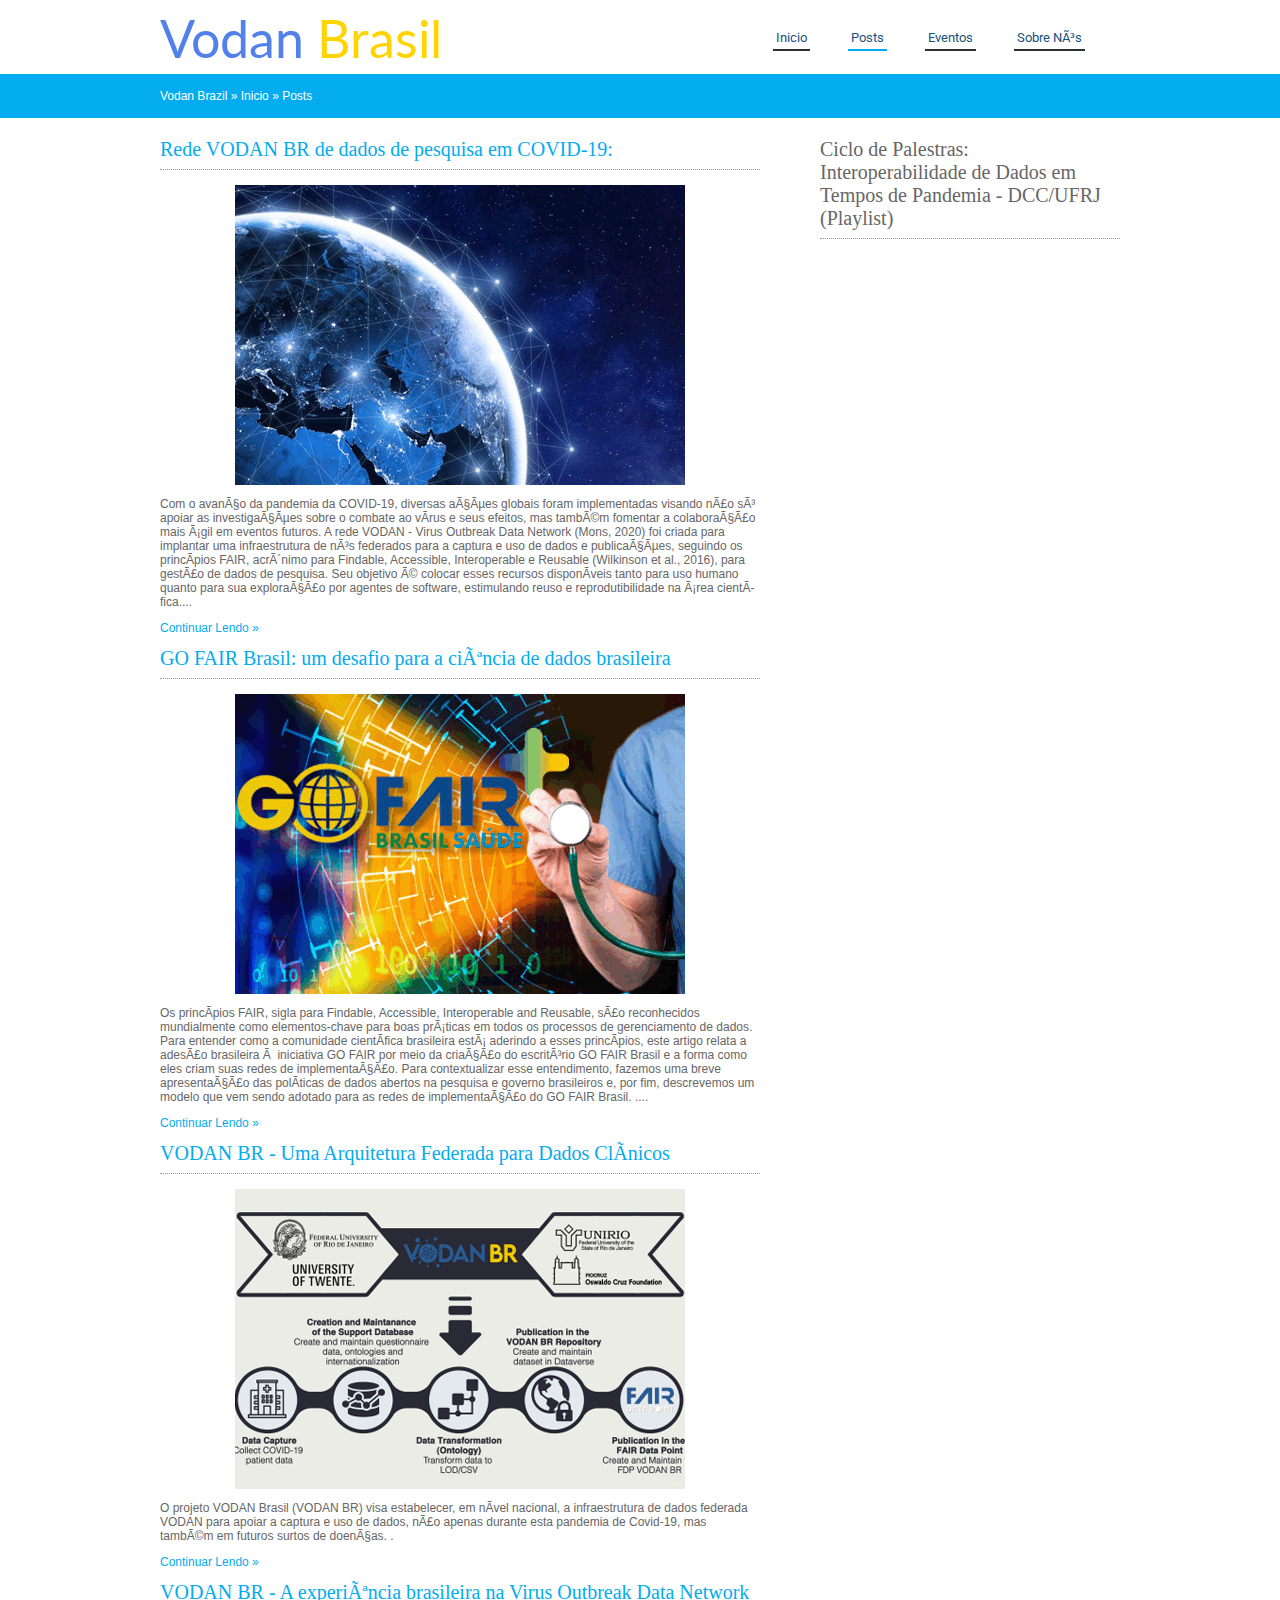
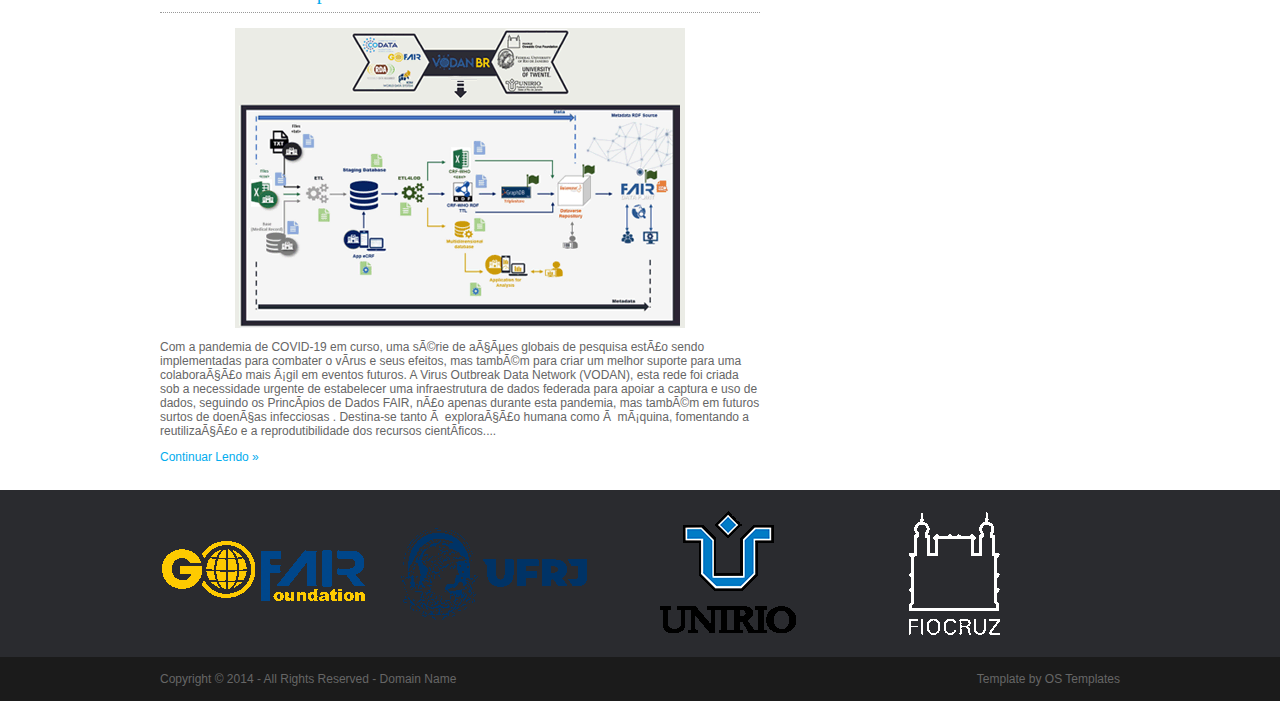
<file: pages/posts.html>
<!DOCTYPE html PUBLIC "-//W3C//DTD XHTML 1.0 Transitional//EN" "http://www.w3.org/TR/xhtml1/DTD/xhtml1-transitional.dtd">
<!--
Template Name: School Education
Author: <a href="http://www.os-templates.com/">OS Templates</a>
Author URI: http://www.os-templates.com/
Licence: Free to use under our free template licence terms
Licence URI: http://www.os-templates.com/template-terms
-->
<html xmlns="http://www.w3.org/1999/xhtml">
<head>
<title>Vodan Brasil | The Brazilian experience at the Virus Outbreak Data Network</title>
<meta http-equiv="Content-Type" content="text/html; charset="utf-8" />
								   
<link rel="stylesheet" href="../layout/styles/layout.css" type="text/css" />
<link rel="preconnect" href="https://fonts.googleapis.com">
<link rel="preconnect" href="https://fonts.gstatic.com" crossorigin>
<link href="https://fonts.googleapis.com/css2?family=Lato:wght@900&family=Roboto:wght@500&display=swap" rel="stylesheet">
<script type="text/javascript" src="../layout/scripts/jquery.min.js"></script>
<script type="text/javascript" src="../layout/scripts/jquery.slidepanel.setup.js"></script>
</head>
<body>

   
<!-- ####################################################################################################### -->
<div class="wrapper">
  <div id="header">
    <div id="logo">
      <h1><a class="col1" href="../index.html">Vodan</a> <a class = "col52" href="../index.html">Brasil</a></h1>
    </div>
    <div id="topnav">
      <ul>
        <li><a href="../index.html">Inicio</a></li>
        <li class="active"><a href="../pages/posts.html">Posts</a></li>
        <li><a href="../pages/eventos.html">Eventos</a></li>
        <li><a href="../pages/sobrenos.html">Sobre Nós</a></li>
        
      </ul>
    </div>
    <br class="clear" />
  </div>
</div>
<!-- ####################################################################################################### -->
<div class="wrapper col2">
  <div id="breadcrumb">
    <ul>
      <li class="first">Vodan Brazil</li>
      <li>&#187;</li>
      <li><a href="../index.html">Inicio</a></li>
      <li>&#187;</li>
      <li><a href="../pages/posts.html">Posts</a></li>
    </ul>
  </div>
</div>
<!-- ####################################################################################################### -->
<div class="wrapper col3">
  <div id="container">
    <div id="content">
      <h1><a href="../pages/RedeVodan.html">Rede VODAN BR de dados de pesquisa em COVID-19:</a></h2>
	
	<div ><a class="blog" href="../pages/RedeVodan.html"><img src="../images/demo/datafair.gif" alt="" width="450" height="300"  /></a></div>
	<p>Com o avanço da pandemia da COVID-19, diversas ações globais foram implementadas visando não só apoiar as investigações sobre o combate ao vírus e seus efeitos, mas também fomentar a colaboração mais ágil em eventos futuros. A rede VODAN - Virus Outbreak Data Network (Mons, 2020) foi criada para implantar uma infraestrutura de nós federados para a captura e uso de dados e publicações, seguindo os princípios FAIR, acrônimo para Findable, Accessible, Interoperable e Reusable (Wilkinson et al., 2016), para gestão de dados de pesquisa. Seu objetivo é colocar esses recursos disponíveis tanto para uso humano quanto para sua exploração por agentes de software, estimulando reuso e reprodutibilidade na área científica....</p>
	<p class="readmore"><a href="../pages/RedeVodan.html">Continuar Lendo &raquo;</a></p>
	
    <h3><a href="../pages/GoFair.html">GO FAIR Brasil: um desafio para a ciência de dados brasileira</a></h3>
    <div class="blog"><a href="../pages/GoFair.html"><img src="../images/demo/GOFAIR.gif" alt="" width="450" ??height= "300" /></a></div>
    <p>Os princípios FAIR, sigla para Findable, Accessible, Interoperable and Reusable, são reconhecidos mundialmente como elementos-chave para boas práticas em todos os processos de gerenciamento de dados. Para entender como a comunidade científica brasileira está aderindo a esses princípios, este artigo relata a adesão brasileira à iniciativa GO FAIR por meio da criação do escritório GO FAIR Brasil e a forma como eles criam suas redes de implementação. Para contextualizar esse entendimento, fazemos uma breve apresentação das políticas de dados abertos na pesquisa e governo brasileiros e, por fim, descrevemos um modelo que vem sendo adotado para as redes de implementação do GO FAIR Brasil. ....</p>
    <p class="readmore"><a href="../pages/GoFair.html">Continuar Lendo &raquo;</a></p>

    <h4><a href="../pages/FederalArch.html">VODAN BR - Uma Arquitetura Federada para Dados Clínicos</a></h4>
    <div class="blog"><a href="../pages/FederalArch.html"><img src="../images/demo/FACD450.gif" alt="" width="450" ??height= "300" /></a></div>
    <p>O projeto VODAN Brasil (VODAN BR) visa estabelecer, em nível nacional, a infraestrutura de dados federada VODAN para apoiar a captura e uso de dados, não apenas durante esta pandemia de Covid-19, mas também em futuros surtos de doenças. .</p>
    <p class="readmore"><a href="../pages/FederalArch.html">Continuar Lendo &raquo;</a></p>

    <h5><a href="../pages/Brazilianexp.html">VODAN BR - A experiência brasileira na Virus Outbreak Data Network</a></h5>
    <div class="blog"><a href="../pages/Brazilianexp.html"><img src="../images/demo/BEATV450.gif" alt="" width="450" ??height= "300" /></a></div>
    <p>Com a pandemia de COVID-19 em curso, uma série de ações globais de pesquisa estão sendo implementadas para combater o vírus e seus efeitos, mas também para criar um melhor suporte para uma colaboração mais ágil em eventos futuros. A Virus Outbreak Data Network (VODAN), esta rede foi criada sob a necessidade urgente de estabelecer uma infraestrutura de dados federada para apoiar a captura e uso de dados, seguindo os Princípios de Dados FAIR, não apenas durante esta pandemia, mas também em futuros surtos de doenças infecciosas . Destina-se tanto à exploração humana como à máquina, fomentando a reutilização e a reprodutibilidade dos recursos científicos....</p>
    <p class="readmore"><a href="../pages/Brazilianexp.html">Continuar Lendo &raquo;</a></p>
	<br>
	  </div>

	
    <div id="column">
      <div class="holder">
        <h2>Ciclo de Palestras: Interoperabilidade de Dados em Tempos de Pandemia - DCC/UFRJ (Playlist)</h2>
      </div>
      <iframe width="300" height="200" src="https://www.youtube.com/embed/videoseries?list=PLtWIiPInzSw8lZvSMa7P0ByLyHRr2vzbk" title="YouTube video player" frameborder="0" allow="accelerometer; autoplay; clipboard-write; encrypted-media; gyroscope; picture-in-picture" allowfullscreen></iframe>
      
    </div>
	  
      
    </div>
    <div class="clear"></div>
  </div>
</div>
<!-- ####################################################################################################### -->
<div class="wrapper col4">
  <div id="footer">
  <div class="footbox">
      <div class="imgholder"><a href="https://www.go-fair.org/"><img src="../images/demo/gofairlogo.gif" alt="" /></a></div>
    </div>
    <div class="footbox">
      <div class="imgholder"><a href="https://ufrj.br/"><img src="../images/demo/ufrjc.gif" alt="" /></a></div>
    </div>
	<div class="footbox">
      <div class="imgholder"><a href="http://www.unirio.br/"><img src="../images/demo/unirio.gif" alt="" /></a></div>
    </div>
	<div class="footbox">
      <div class="imgholder"><a href="https://portal.fiocruz.br/"><img src="../images/demo/fiocruz.gif" alt="" /></a></div>
    </div>

    <br class="clear" />
  </div>
</div>
<!-- ####################################################################################################### -->
<div class="wrapper col5">
  <div id="copyright">
    <p class="fl_left">Copyright &copy; 2014 - All Rights Reserved - <a href="#">Domain Name</a></p>
    <p class="fl_right">Template by <a target="_blank" href="http://www.os-templates.com/" title="Free Website Templates">OS Templates</a></p>
    <br class="clear" />
  </div>
</div>
</body>
</html>
</file>
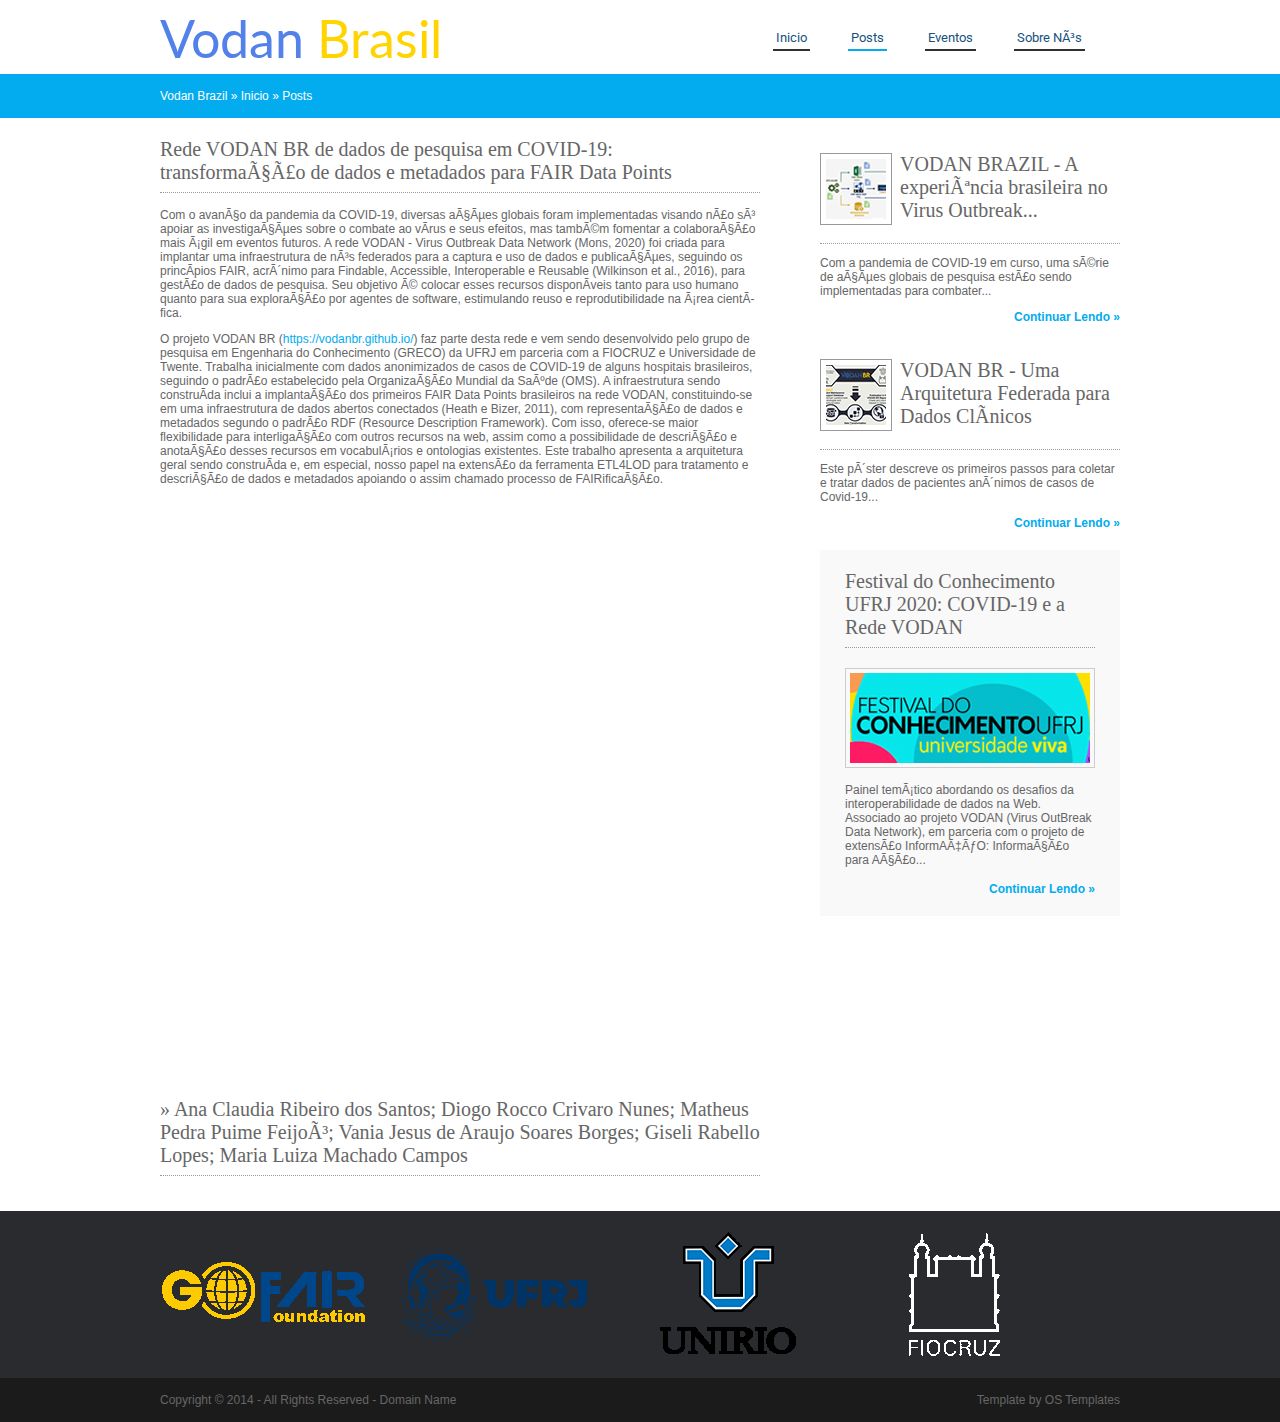
<file: pages/RedeVodan.html>
<!DOCTYPE html PUBLIC "-//W3C//DTD XHTML 1.0 Transitional//EN" "http://www.w3.org/TR/xhtml1/DTD/xhtml1-transitional.dtd">
<!--
Template Name: School Education
Author: <a href="http://www.os-templates.com/">OS Templates</a>
Author URI: http://www.os-templates.com/
Licence: Free to use under our free template licence terms
Licence URI: http://www.os-templates.com/template-terms
-->
<html xmlns="http://www.w3.org/1999/xhtml">
<head>
<title>Vodan Brasil | The Brazilian experience at the Virus Outbreak Data Network</title>
<meta http-equiv="Content-Type" content="text/html; charset="utf-8" />
<link rel="stylesheet" href="../layout/styles/layout.css" type="text/css" />
<link rel="preconnect" href="https://fonts.googleapis.com">
<link rel="preconnect" href="https://fonts.gstatic.com" crossorigin>
<link href="https://fonts.googleapis.com/css2?family=Lato:wght@900&family=Roboto:wght@500&display=swap" rel="stylesheet">
<script type="text/javascript" src="../layout/scripts/jquery.min.js"></script>
<script type="text/javascript" src="../layout/scripts/jquery.slidepanel.setup.js"></script>
</head>
<body>

   
<!-- ####################################################################################################### -->
<div class="wrapper">
  <div id="header">
    <div id="logo">
      <h1><a class="col1" href="../index.html">Vodan</a> <a class = "col52" href="../index.html">Brasil</a></h1>
    </div>
    <div id="topnav">
      <ul>
        <li><a href="../index.html">Inicio</a></li>
        <li class="active"><a href="../pages/posts.html">Posts</a></li>
        <li><a href="../pages/eventos.html">Eventos</a></li>
        <li><a href="../pages/sobrenos.html">Sobre Nós</a></li>
        
      </ul>
    </div>
    <br class="clear" />
  </div>
</div>
<!-- ####################################################################################################### -->
<div class="wrapper col2">
  <div id="breadcrumb">
    <ul>
      <li class="first">Vodan Brazil</li>
      <li>&#187;</li>
      <li><a href="../index.html">Inicio</a></li>
      <li>&#187;</li>
      <li><a href="../pages/posts.html">Posts</a></li>
    </ul>
  </div>
</div>
<!-- ####################################################################################################### -->
<div class="wrapper col3">
  <div id="container">
    <div id="content">
      <h1>Rede VODAN BR de dados de pesquisa em COVID-19: transformação de dados e metadados para FAIR Data Points</h1>
      <p>Com o avanço da pandemia da COVID-19, diversas ações globais foram implementadas visando não só apoiar as investigações sobre o combate ao vírus e seus efeitos, mas também fomentar a colaboração mais ágil em eventos futuros. A rede VODAN - Virus Outbreak Data Network (Mons, 2020) foi criada para implantar uma infraestrutura de nós federados para a captura e uso de dados e publicações, seguindo os princípios FAIR, acrônimo para Findable, Accessible, Interoperable e Reusable (Wilkinson et al., 2016), para gestão de dados de pesquisa. Seu objetivo é colocar esses recursos disponíveis tanto para uso humano quanto para sua exploração por agentes de software, estimulando reuso e reprodutibilidade na área científica. </p>
      <p>O projeto VODAN BR (<a href="https://vodanbr.github.io/">https://vodanbr.github.io/</a>) faz parte desta rede e vem sendo desenvolvido pelo grupo de pesquisa em Engenharia do Conhecimento (GRECO) da UFRJ em parceria com a FIOCRUZ e Universidade de Twente. Trabalha inicialmente com dados anonimizados de casos de COVID-19 de alguns hospitais brasileiros, seguindo o padrão estabelecido pela Organização Mundial da Saúde (OMS). A infraestrutura sendo construída inclui a implantação dos primeiros FAIR Data Points brasileiros na rede VODAN, constituindo-se em uma infraestrutura de dados abertos conectados (Heath e Bizer, 2011), com representação de dados e metadados segundo o padrão RDF (Resource Description Framework). Com isso, oferece-se maior flexibilidade para interligação com outros recursos na web, assim como a possibilidade de descrição e anotação desses recursos em vocabulários e ontologias existentes. Este trabalho apresenta a arquitetura geral sendo construída e, em especial, nosso papel na extensão da ferramenta ETL4LOD para tratamento e descrição de dados e metadados apoiando o assim chamado processo de FAIRificação.</p>

     
     <object
	data="https://example.com/test.pdf#page=2"
	type="application/pdf"
	width="100%"
	height="100%"
>
	<iframe
		src="../images/demo/pdfs/RedeVodan.pdf"
		width="600px"
		height="600px"
		style="border: none;"
	>
		<p>
			Your browser does not support PDFs.
			<a href="../images/demo/pdfs/RedeVodan.pdf"">Download the PDF</a>
			.
		</p>
	</iframe>
</object>
     <h1> &raquo Ana Claudia Ribeiro dos Santos; Diogo Rocco Crivaro Nunes;  Matheus Pedra Puime Feijoó; Vania Jesus de Araujo Soares Borges;  Giseli Rabello Lopes;  Maria Luiza Machado Campos</h1>
    </div>

	
    <div id="column">
      
      <div class="holder">
        <h2 class="title"><a href="../pages/Brazilianexp.html"><img src="../images/demo/BEATV6060.gif" alt="" /></a>VODAN BRAZIL - A experiência brasileira no Virus Outbreak...</h2>
        <p>Com a pandemia de COVID-19 em curso, uma série de ações globais de pesquisa estão sendo implementadas para combater...</p>
        <p class="readmore"><a href="../pages/Brazilianexp.html">Continuar Lendo &raquo;</a></p>
      </div>
	  <div class="holder">
        <h2 class="title"><a href="../pages/FederalArch.html"><img src="../images/demo/FACD6060.gif" alt="" /></a>VODAN BR - Uma Arquitetura Federada para Dados Clínicos</h2>
        <p>Este pôster descreve os primeiros passos para coletar e tratar dados de pacientes anônimos de casos de Covid-19...</p>
        <p class="readmore"><a href="../pages/FederalArch.html">Continuar Lendo &raquo;</a></p>
      </div>
	  
      <div id="featured">
        <ul>
          <li>
            <h2>Festival do Conhecimento UFRJ 2020: COVID-19 e a Rede VODAN</h2>
            <p class="imgholder"><a href="../pages/Brazilianexp.html"><img src="../images/demo/Rede240x90.gif" alt="" /></a></p>
            <p>Painel temático abordando os desafios da interoperabilidade de dados na Web. Associado ao projeto VODAN (Virus OutBreak Data Network), em parceria com o projeto de extensão InformAÇÃO: Informação para Ação...</p>
            <p class="readmore"><a href="../pages/Covid19Redeinter.html">Continuar Lendo &raquo;</a></p>
          </li>
        </ul>
      </div>
      
    </div>
    <div class="clear"></div>
  </div>
</div>
<!-- ####################################################################################################### -->
<div class="wrapper col4">
  <div id="footer">
  <div class="footbox">
      <div class="imgholder"><a href="https://www.go-fair.org/"><img src="../images/demo/gofairlogo.gif" alt="" /></a></div>
    </div>
    <div class="footbox">
      <div class="imgholder"><a href="https://ufrj.br/"><img src="../images/demo/ufrjc.gif" alt="" /></a></div>
    </div>
	<div class="footbox">
      <div class="imgholder"><a href="http://www.unirio.br/"><img src="../images/demo/unirio.gif" alt="" /></a></div>
    </div>
	<div class="footbox">
      <div class="imgholder"><a href="https://portal.fiocruz.br/"><img src="../images/demo/fiocruz.gif" alt="" /></a></div>
    </div>

    <br class="clear" />
  </div>
</div>
<!-- ####################################################################################################### -->
<div class="wrapper col5">
  <div id="copyright">
    <p class="fl_left">Copyright &copy; 2014 - All Rights Reserved - <a href="#">Domain Name</a></p>
    <p class="fl_right">Template by <a target="_blank" href="http://www.os-templates.com/" title="Free Website Templates">OS Templates</a></p>
    <br class="clear" />
  </div>
</div>
</body>
</html>
</file>
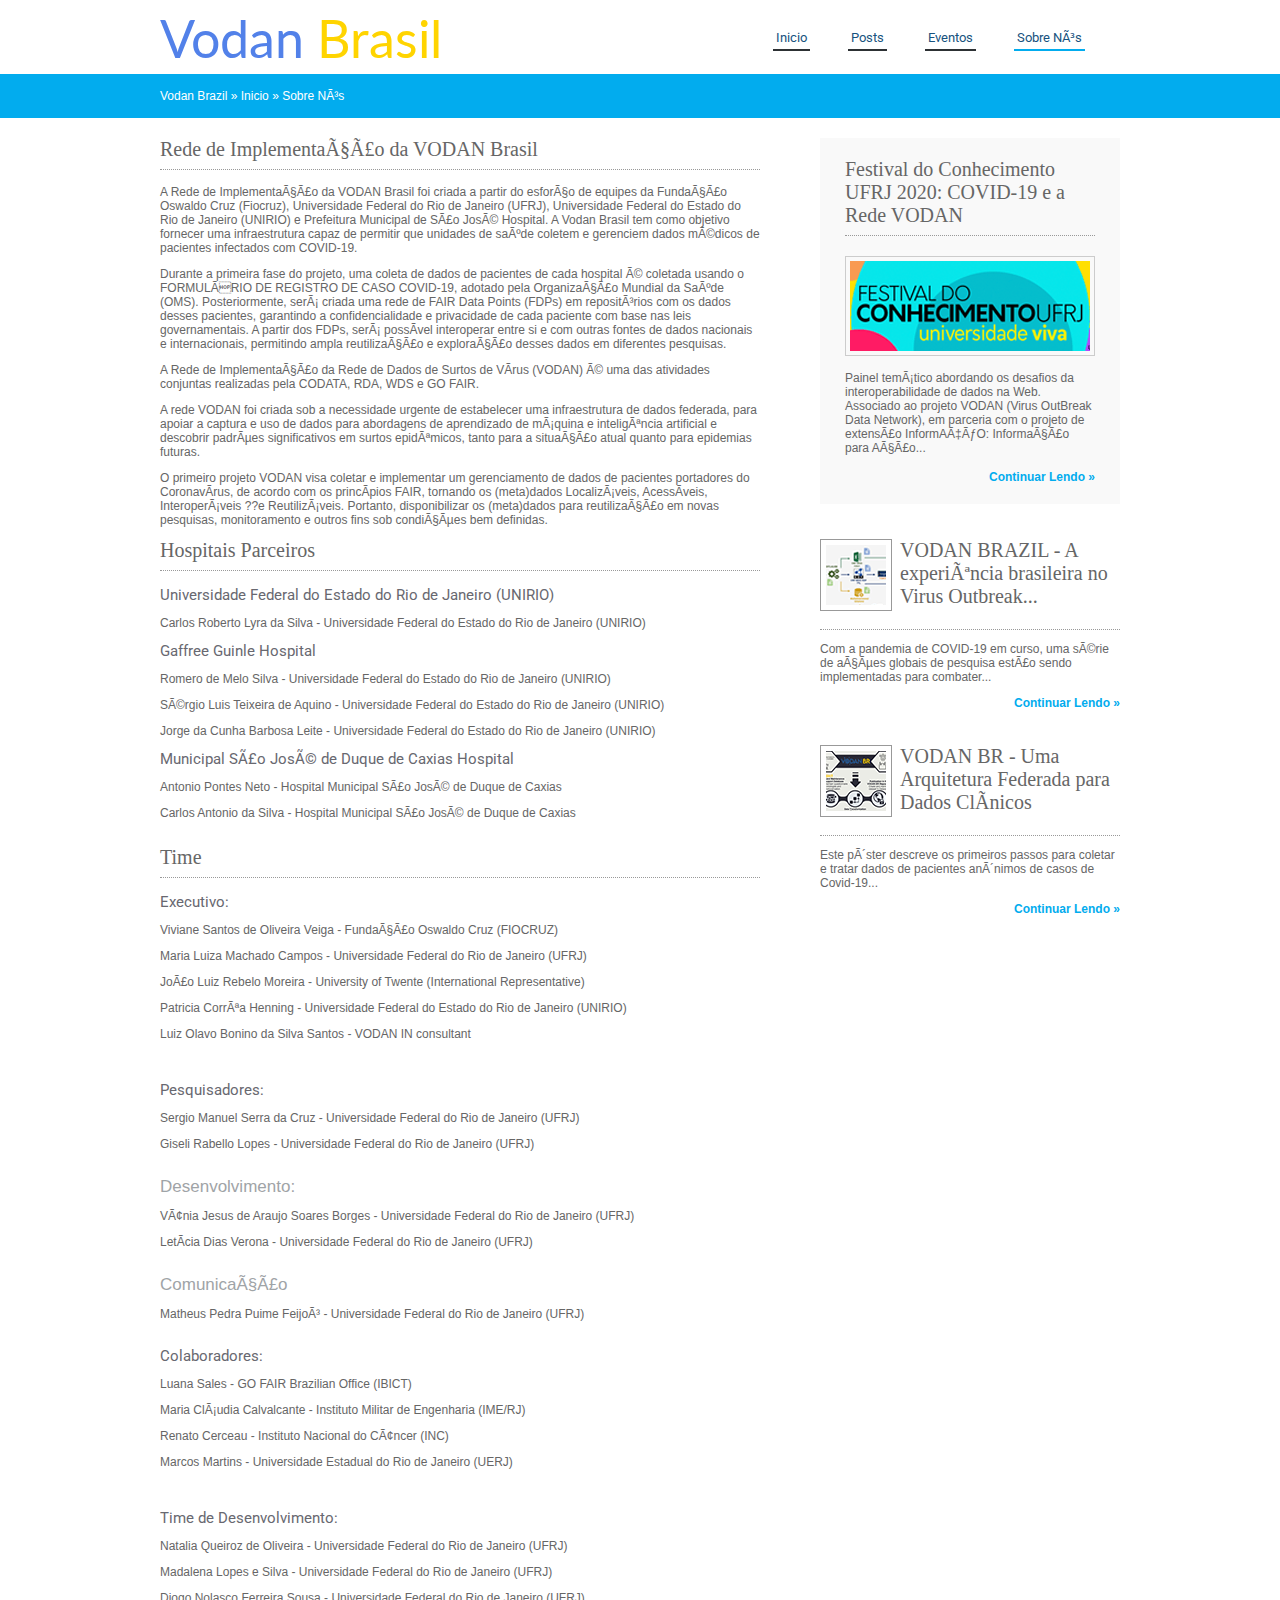
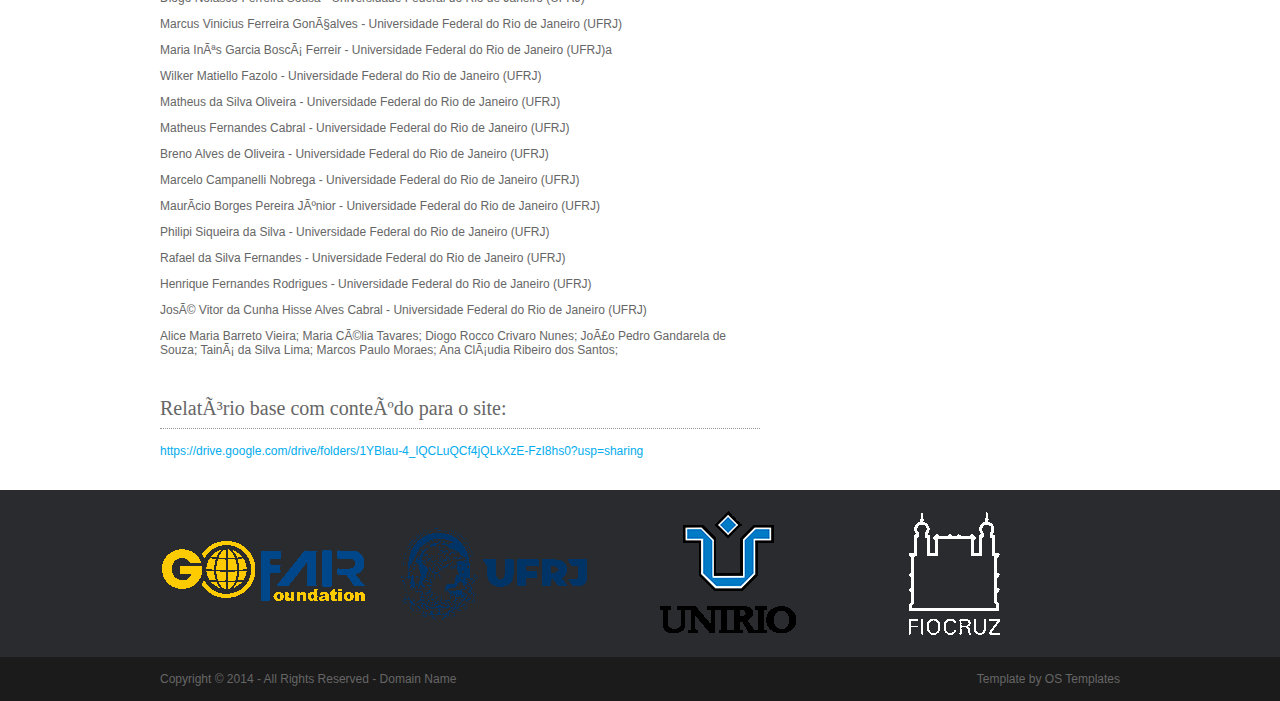
<file: pages/sobrenos.html>
<!DOCTYPE html PUBLIC "-//W3C//DTD XHTML 1.0 Transitional//EN" "http://www.w3.org/TR/xhtml1/DTD/xhtml1-transitional.dtd">
<!--
Template Name: School Education
Author: <a href="http://www.os-templates.com/">OS Templates</a>
Author URI: http://www.os-templates.com/
Licence: Free to use under our free template licence terms
Licence URI: http://www.os-templates.com/template-terms
-->
<html xmlns="http://www.w3.org/1999/xhtml">
<head>
<title>Vodan Brasil | The Brazilian experience at the Virus Outbreak Data Network</title>
<meta http-equiv="Content-Type" content="text/html; charset="utf-8" />
<link rel="stylesheet" href="../layout/styles/layout.css" type="text/css" />
<link rel="preconnect" href="https://fonts.googleapis.com">
<link rel="preconnect" href="https://fonts.gstatic.com" crossorigin>
<link href="https://fonts.googleapis.com/css2?family=Lato:wght@900&family=Roboto:wght@500&display=swap" rel="stylesheet">
<script type="text/javascript" src="../layout/scripts/jquery.min.js"></script>
<script type="text/javascript" src="../layout/scripts/jquery.slidepanel.setup.js"></script>
</head>
<body>

   
<!-- ####################################################################################################### -->
<div class="wrapper">
  <div id="header">
    <div id="logo">
      <h1><a class="col1" href="../index.html">Vodan</a> <a class = "col52" href="../index.html">Brasil</a></h1>
    </div>
    <div id="topnav">
      <ul>
        <li><a href="../index.html">Inicio</a></li>
        <li><a href="../pages/posts.html">Posts</a></li>
        <li><a href="../pages/eventos.html">Eventos</a></li>
        <li class="active"><a href="../pages/sobrenos.html">Sobre Nós</a></li>
   
      </ul>
    </div>
    <br class="clear" />
  </div>
</div>
<!-- ####################################################################################################### -->
<div class="wrapper col2">
  <div id="breadcrumb">
    <ul>
      <li class="first">Vodan Brazil</li>
      <li>&#187;</li>
      <li><a href="../index.html">Inicio</a></li>
      <li>&#187;</li>
      <li><a href="../pages/posts.html">Sobre Nós</a></li>
    </ul>
  </div>
</div>

<!-- ####################################################################################################### -->
<div class="wrapper col3">
  <div id="container">
    <div id="content">
      <h1>Rede de Implementação da VODAN Brasil</h1>
      <p>A Rede de Implementação da VODAN Brasil foi criada a partir do esforço de equipes da Fundação Oswaldo Cruz (Fiocruz), Universidade Federal do Rio de Janeiro (UFRJ), Universidade Federal do Estado do Rio de Janeiro (UNIRIO) e Prefeitura Municipal de São José Hospital. A Vodan Brasil tem como objetivo fornecer uma infraestrutura capaz de permitir que unidades de saúde coletem e gerenciem dados médicos de pacientes infectados com COVID-19.</p>
<p>Durante a primeira fase do projeto, uma coleta de dados de pacientes de cada hospital é coletada usando o FORMULÁRIO DE REGISTRO DE CASO COVID-19, adotado pela Organização Mundial da Saúde (OMS). Posteriormente, será criada uma rede de FAIR Data Points (FDPs) em repositórios com os dados desses pacientes, garantindo a confidencialidade e privacidade de cada paciente com base nas leis governamentais. A partir dos FDPs, será possível interoperar entre si e com outras fontes de dados nacionais e internacionais, permitindo ampla reutilização e exploração desses dados em diferentes pesquisas.</p>
<p>A Rede de Implementação da Rede de Dados de Surtos de Vírus (VODAN) é uma das atividades conjuntas realizadas pela CODATA, RDA, WDS e GO FAIR.</p>
<p>A rede VODAN foi criada sob a necessidade urgente de estabelecer uma infraestrutura de dados federada, para apoiar a captura e uso de dados para abordagens de aprendizado de máquina e inteligência artificial e descobrir padrões significativos em surtos epidêmicos, tanto para a situação atual quanto para epidemias futuras.</p>
<p>O primeiro projeto VODAN visa coletar e implementar um gerenciamento de dados de pacientes portadores do Coronavírus, de acordo com os princípios FAIR, tornando os (meta)dados Localizáveis, Acessíveis, Interoperáveis ??e Reutilizáveis. Portanto, disponibilizar os (meta)dados para reutilização em novas pesquisas, monitoramento e outros fins sob condições bem definidas.</p>
	  <h1>Hospitais Parceiros</h1>
	  <div class="timez" >Universidade Federal do Estado do Rio de Janeiro (UNIRIO)</div>
	  <p>Carlos Roberto Lyra da Silva - Universidade Federal do Estado do Rio de Janeiro (UNIRIO)</p>
	  <div class="timez">Gaffree Guinle Hospital</div>
	  <p>Romero de Melo Silva - Universidade Federal do Estado do Rio de Janeiro (UNIRIO)</p>
	  <p>Sérgio Luis Teixeira de Aquino - Universidade Federal do Estado do Rio de Janeiro (UNIRIO)</p>
	  <p>Jorge da Cunha Barbosa Leite - Universidade Federal do Estado do Rio de Janeiro (UNIRIO)</p>
	  <div class="timez">Municipal São José de Duque de Caxias Hospital</div>
	  <p>Antonio Pontes Neto - Hospital Municipal São José de Duque de Caxias</p>
	  <p>Carlos Antonio da Silva - Hospital Municipal São José de Duque de Caxias</p>
	  
	  
	  
	  <br> 
	  <h1>Time</h1>
	  <div class="timez">Executivo:</div>
	  <p>Viviane Santos de Oliveira Veiga - Fundação Oswaldo Cruz (FIOCRUZ)</p>
	  <p>Maria Luiza Machado Campos - Universidade Federal do Rio de Janeiro (UFRJ)</p>
	  <p>João Luiz Rebelo Moreira - University of Twente (International Representative)</p>
	  <p>Patricia Corrêa Henning - Universidade Federal do Estado do Rio de Janeiro (UNIRIO)</p>
	  <p>Luiz Olavo Bonino da Silva Santos - VODAN IN consultant</p>
	  <br> 
	  <br> 
	  <div class="timez">Pesquisadores:</div>
	  <p>Sergio Manuel Serra da Cruz - Universidade Federal do Rio de Janeiro (UFRJ)</p>
	  <p>Giseli Rabello Lopes - Universidade Federal do Rio de Janeiro (UFRJ)</p>
	  <br> 
      <div class="timex">Desenvolvimento:</div>
	  <p>Vânia Jesus de Araujo Soares Borges - Universidade Federal do Rio de Janeiro (UFRJ)</p>
	  <p>Letícia Dias Verona - Universidade Federal do Rio de Janeiro (UFRJ)</p>
	  <br> 
	  <div class="timex">Comunicação</div>
	  <p>Matheus Pedra Puime Feijoó - Universidade Federal do Rio de Janeiro (UFRJ)</p>
	  <br> 
	  
	  <div class="timez">Colaboradores:</div>
	  <p>Luana Sales - GO FAIR Brazilian Office (IBICT)</p>
	  <p>Maria Cláudia Calvalcante - Instituto Militar de Engenharia (IME/RJ)</p>
	  <p>Renato Cerceau - Instituto Nacional do Câncer (INC)</p>
	  <p>Marcos Martins - Universidade Estadual do Rio de Janeiro (UERJ)</p>
	  <br> 
	  <br> 
	  <div class="timez">Time de Desenvolvimento:</div>
	  <p>Natalia Queiroz de Oliveira - Universidade Federal do Rio de Janeiro (UFRJ)</p>
	  <p>Madalena Lopes e Silva - Universidade Federal do Rio de Janeiro (UFRJ)</p>
	  <p>Diogo Nolasco Ferreira Sousa - Universidade Federal do Rio de Janeiro (UFRJ)</p>
	  <p>Marcus Vinicius Ferreira Gonçalves - Universidade Federal do Rio de Janeiro (UFRJ)</p>
	  <p>Maria Inês Garcia Boscá Ferreir - Universidade Federal do Rio de Janeiro (UFRJ)a</p>
	  <p>Wilker Matiello Fazolo - Universidade Federal do Rio de Janeiro (UFRJ)</p>
	  <p>Matheus da Silva Oliveira - Universidade Federal do Rio de Janeiro (UFRJ)</p>
	  <p>Matheus Fernandes Cabral - Universidade Federal do Rio de Janeiro (UFRJ)</p>
	  <p>Breno Alves de Oliveira - Universidade Federal do Rio de Janeiro (UFRJ)</p>
	  <p>Marcelo Campanelli Nobrega - Universidade Federal do Rio de Janeiro (UFRJ)</p>
	  <p>Maurício Borges Pereira Júnior - Universidade Federal do Rio de Janeiro (UFRJ)</p>
	  <p>Philipi Siqueira da Silva - Universidade Federal do Rio de Janeiro (UFRJ)</p>
	  <p>Rafael da Silva Fernandes - Universidade Federal do Rio de Janeiro (UFRJ)</p>
	  <p>Henrique Fernandes Rodrigues - Universidade Federal do Rio de Janeiro (UFRJ)</p>
	  <p>José Vitor da Cunha Hisse Alves Cabral - Universidade Federal do Rio de Janeiro (UFRJ)</p>
	  <p>Alice Maria Barreto Vieira; Maria Célia Tavares; Diogo Rocco Crivaro Nunes; João Pedro Gandarela de Souza; Tainá da Silva Lima; Marcos Paulo Moraes; Ana Cláudia Ribeiro dos Santos;</p>
	  <br>
          <br>
          <h1>Relatório base com conteúdo para o site:</h1>
          <p><a href="https://drive.google.com/drive/folders/1YBlau-4_lQCLuQCf4jQLkXzE-FzI8hs0?usp=sharing"> https://drive.google.com/drive/folders/1YBlau-4_lQCLuQCf4jQLkXzE-FzI8hs0?usp=sharing</a></p>
	  
    </div>
    <div id="column">
      
    <div id="featured">
        <ul>
          <li>
            <h2>Festival do Conhecimento UFRJ 2020: COVID-19 e a Rede VODAN</h2>
            <p class="imgholder"><a href="../pages/Brazilianexp.html"><img src="../images/demo/Rede240x90.gif" alt="" /></a></p>
            <p>Painel temático abordando os desafios da interoperabilidade de dados na Web. Associado ao projeto VODAN (Virus OutBreak Data Network), em parceria com o projeto de extensão InformAÇÃO: Informação para Ação...</p>
            <p class="readmore"><a href="../pages/Covid19Redeinter.html">Continuar Lendo &raquo;</a></p>
          </li>
        </ul>
      </div>
	  
	  <div class="holder">
        <h2 class="title"><a href="../pages/Brazilianexp.html"><img src="../images/demo/BEATV6060.gif" alt="" /></a>VODAN BRAZIL - A experiência brasileira no Virus Outbreak...</h2>
        <p>Com a pandemia de COVID-19 em curso, uma série de ações globais de pesquisa estão sendo implementadas para combater...</p>
        <p class="readmore"><a href="../pages/Brazilianexp.html">Continuar Lendo &raquo;</a></p>
      </div>
	  <div class="holder">
        <h2 class="title"><a href="../pages/FederalArch.html"><img src="../images/demo/FACD6060.gif" alt="" /></a>VODAN BR - Uma Arquitetura Federada para Dados Clínicos</h2>
        <p>Este pôster descreve os primeiros passos para coletar e tratar dados de pacientes anônimos de casos de Covid-19...</p>
        <p class="readmore"><a href="../pages/FederalArch.html">Continuar Lendo &raquo;</a></p>
      </div>
	  
      
      
    </div>
    <div class="clear"></div>
  </div>
</div>
<!-- ####################################################################################################### -->
<div class="wrapper col4">
  <div id="footer">
  <div class="footbox">
      <div class="imgholder"><a href="https://www.go-fair.org/"><img src="../images/demo/gofairlogo.gif" alt="" /></a></div>
    </div>
    <div class="footbox">
      <div class="imgholder"><a href="https://ufrj.br/"><img src="../images/demo/ufrjc.gif" alt="" /></a></div>
    </div>
	<div class="footbox">
      <div class="imgholder"><a href="http://www.unirio.br/"><img src="../images/demo/unirio.gif" alt="" /></a></div>
    </div>
	<div class="footbox">
      <div class="imgholder"><a href="https://portal.fiocruz.br/"><img src="../images/demo/fiocruz.gif" alt="" /></a></div>
    </div>

    <br class="clear" />
  </div>
</div>
<!-- ####################################################################################################### -->
<div class="wrapper col5">
  <div id="copyright">
    <p class="fl_left">Copyright &copy; 2014 - All Rights Reserved - <a href="#">Domain Name</a></p>
    <p class="fl_right">Template by <a target="_blank" href="http://www.os-templates.com/" title="Free Website Templates">OS Templates</a></p>
    <br class="clear" />
  </div>
</div>
</body>
</html>
</file>
<file: layout/styles/layout.css>
@charset "utf-8";
/*
Template Name: School Education
Author: <a href="http://www.os-templates.com/">OS Templates</a>
Author URI: http://www.os-templates.com/
Licence: Free to use under our free template licence terms
Licence URI: http://www.os-templates.com/template-terms
File: Layout CSS
*/

@import url("navi.css");
@import url("forms.css");
@import url("tables.css");
@import url("featured_slide.css");
@import url("loginslider.css");

html{overflow-y:scroll;}
body{margin:0; padding:0; font-size:12px; font-family:verdana, Arial, Helvetica, sans-serif; color:#333333; background-color:#FFFFFF;}

.blog{display: flex;
  justify-content: center;
  }
  
  
.timez{color:#686870;font-family:'Roboto';font-size:15px}
.timex{color:#9fa4a7;font-size:17px}
.elx{color:#9b9fa1;}


.justify{text-align:justify;}
.bold{font-weight:bold;}
.center{text-align:center;}
.right{text-align:right;}
.nostart{margin:0; padding:0; list-style-type:none;}

.clear{clear:both;}
br.clear{clear:both; margin-top:-15px;}

a{outline:none; text-decoration:none;}

.fl_left, .imgl{float:left;}
.fl_right, .imgr{float:right;}


img{display:block; margin:0; padding:0; border:none;}
.imgl, .imgr{border:1px solid #999999; padding:5px;}
.imgl{margin:0 8px 8px 0; clear:left;}
.imgr{margin:0 0 8px 8px; clear:right;}



/* ----------------------------------------------Wrapper------------------------------------- */

div.wrapper{display:block; width:100%; margin:0; text-align:left;}
div.wrapper h1, div.wrapper h2, div.wrapper h3, div.wrapper h4, div.wrapper h5, div.wrapper h6{margin:0; padding:0; font-size:20px; font-weight:normal; line-height:normal; font-family:Georgia, "Times New Roman", Times, serif;}
.col0{color:#FFFFFF; background-color:#2D3134; border-top:5px solid #4A5155;}
.col1, .col1 a{color:#5281e9; background-color:#FFFFFF;}
.col2{color:#FFFFFF; background-color:#02ACEE; padding:15px 0}
.col3{color:#666666; background-color:#FFFFFF;}
.colg {color:#545f62; background-color:#FFFFFF;}
.col3 a{color:#02ACEE; background-color:#FFFFFF;}
.col4{color:#CCCCCC; background-color:#2A2B2F;}
.col4 a{color:#02ACEE; background-color:#2A2B2F;}
.col5, .col5 a{color:#666666; background-color:#1B1B1B;}
.col52{color:#ffd400}

/* ----------------------------------------------Generalise------------------------------------- */

#header, #topbar, #topnav, #breadcrumb, #homecontent, #container, #footer, #copyright{display:block; position:relative; width:960px; margin:0 auto;}

/* ----------------------------------------------Header------------------------------------- */

#header{padding:0 0 5px 0;}
#header #logo{display:block; float:left; width:300px; margin-top:7px; overflow:hidden;}
#header #logo h1, #header p, #header ul{margin:0; padding:0; list-style:none; line-height:normal;}
#header #logo h1{font-size:52px; font-family: 'Lato', sans-serif;}


/* ----------------------------------------------BreadCrumb------------------------------------- */

#breadcrumb a{color:#FFFFFF; background-color:#02ACEE;}
#breadcrumb ul{margin:0; padding:0; list-style:none;}
#breadcrumb ul li{display:inline;}
#breadcrumb ul li.current a{text-decoration:underline;}

/* ----------------------------------------------Container------------------------------------- */

#container{padding:20px 0;}
#container h1, #container h2, #container h3, #container h4, #container h5, #container h6, #homecontent h2{font-size:20px; margin:0 0 15px 0; padding-bottom:8px; color:#666666; background-color:#FFFFFF; border-bottom:1px dotted #999999;}

/* ----------------------------------------------Homepage------------------------------------- */

#homecontent{padding:30px 0; line-height:1.3em;}
#homecontent img{padding:4px; border:1px solid #999999;}
#homecontent ul{margin:0; padding:0; list-style:none;}
#homecontent p.readmore{font-weight:bold; text-align:right;}

/* Left Column */

#homecontent .fl_left{display:block; float:left; width:530px;}
#homecontent .fl_left .column2{display:block; width:530px;}
#homecontent .fl_left li{display:block; float:left; width:250px; margin:0 30px 30px 0; padding:0;}
#homecontent .fl_left li.last{margin-right:0;}
#homecontent .fl_left p.readmore{display:block; width:240px; padding:5px; text-align:right; line-height:normal; font-weight:bold;}

/* Right Column */

#homecontent .fl_right{display:block; float:right; width:385px;}
#homecontent .fl_right li{display:block; width:385px; margin:0 0 10px 0; padding:0 0 8px 0; border-bottom:1px dotted #999999;}
#homecontent .fl_right img{float:left; width:80px; height:80px; margin:0 10px 0 0;}

/* ----------------------------------------------Content------------------------------------- */

#content{display:block; float:left; width:600px;}

/* Comments */

#comments{margin-bottom:40px;}
#comments .commentlist{margin:0; padding:0;}
#comments .commentlist ul{margin:0; padding:0; list-style:none;}
#comments .commentlist li.comment_odd, #comments .commentlist li.comment_even{margin:0 0 10px 0; padding:15px; list-style:none;}
#comments .commentlist li.comment_odd{color:#666666; background-color:#F7F7F7;}
#comments .commentlist li.comment_odd a{color:#02ACEE; background-color:#F7F7F7;}
#comments .commentlist li.comment_even{color:#666666; background-color:#E8E8E8;}
#comments .commentlist li.comment_even a{color:#02ACEE; background-color:#E8E8E8;}
#comments .commentlist .author .name{font-weight:bold;}
#comments .commentlist .submitdate{font-size:smaller;}
#comments .commentlist p{margin:10px 5px 10px 0; padding:0; font-weight:normal; text-transform:none;}
#comments .commentlist li .avatar{float:right; border:1px solid #EEEEEE; margin:0 0 0 10px;}

/* ----------------------------------------------Column------------------------------------- */

#column{display:block; float:right; width:300px;}
#column .holder, #column #featured{display:block; width:300px; margin-bottom:20px;}
#column .holder h2.title{display:block; width:100%; height:90px; margin:0; padding:15px 0 0 0; font-size:20px; line-height:normal; border-bottom:1px dotted #999999;}
#column .holder h2.title img{float:left; margin:0px 8px 0 0; padding:5px; border:1px solid #999999;}
#column div.imgholder{display:block; width:290px; margin:0 0 10px 0; padding:4px; border:1px solid #CCCCCC;}
#column .holder p.readmore{display:block; width:100%; font-weight:bold; text-align:right; line-height:normal;}

/* Featured Block */

#column #featured ul, #column #featured h2, #column #featured p{margin:0; padding:0; list-style:none; color:#666666; background-color:#F9F9F9;}
#column #featured a{color:#02ACEE; background-color:#F9F9F9;}
#column #featured li{display:block; width:250px; margin:0; padding:20px 25px; color:#666666; background-color:#F9F9F9;}
#column #featured li p.imgholder{display:block; width:240px; height:90px; margin:20px 0 15px 0; padding:4px; border:1px solid #CCCCCC;}
#column #featured li h2{margin:0; padding:0 0 8px 0; font-weight:normal; font-family:Georgia, "Times New Roman", Times, serif; line-height:normal; border-bottom:1px dotted #999999;}
#column #featured p.readmore{display:block; width:100%; margin-top:15px; font-weight:bold; text-align:right; line-height:normal;}
#column #latestnews{display:block; width:100%; margin:0; padding:0; list-style:none;}
#column #latestnews li{display:block; margin:0 0 20px 0; padding:0 0 15px 0; border-bottom:1px dotted #CCCCCC;}
#column #latestnews li.last{margin-bottom:0;}
#column #latestnews p{margin:0 0 5px 0; padding:0;}
#column #latestnews p.readmore{margin:0; padding:0;}
#column #latestnews .imgl{margin:0 10px 10px 0; padding:4px;}

/* ----------------------------------------------Footer------------------------------------- */

#footer{padding:20px 0;}
#footer h2, #footer p, #footer ul, #footer a{margin:0; padding:0; font-weight:normal; list-style:none; line-height:normal;}
#footer h2{font-size:18px; font-weight:normal; margin-bottom:10px; padding-bottom:8px; border-bottom:1px dotted #999999;}
#footer li{margin-bottom:5px;}
#footer .footbox{display:block; float:left; width:180px; margin:0  50px 0 0; padding:0;}
#footer .last{margin:0;}

/* ----------------------------------------------Copyright------------------------------------- */

#copyright{padding:15px 0;}
#copyright p{margin:0; padding:0;}
</file>
